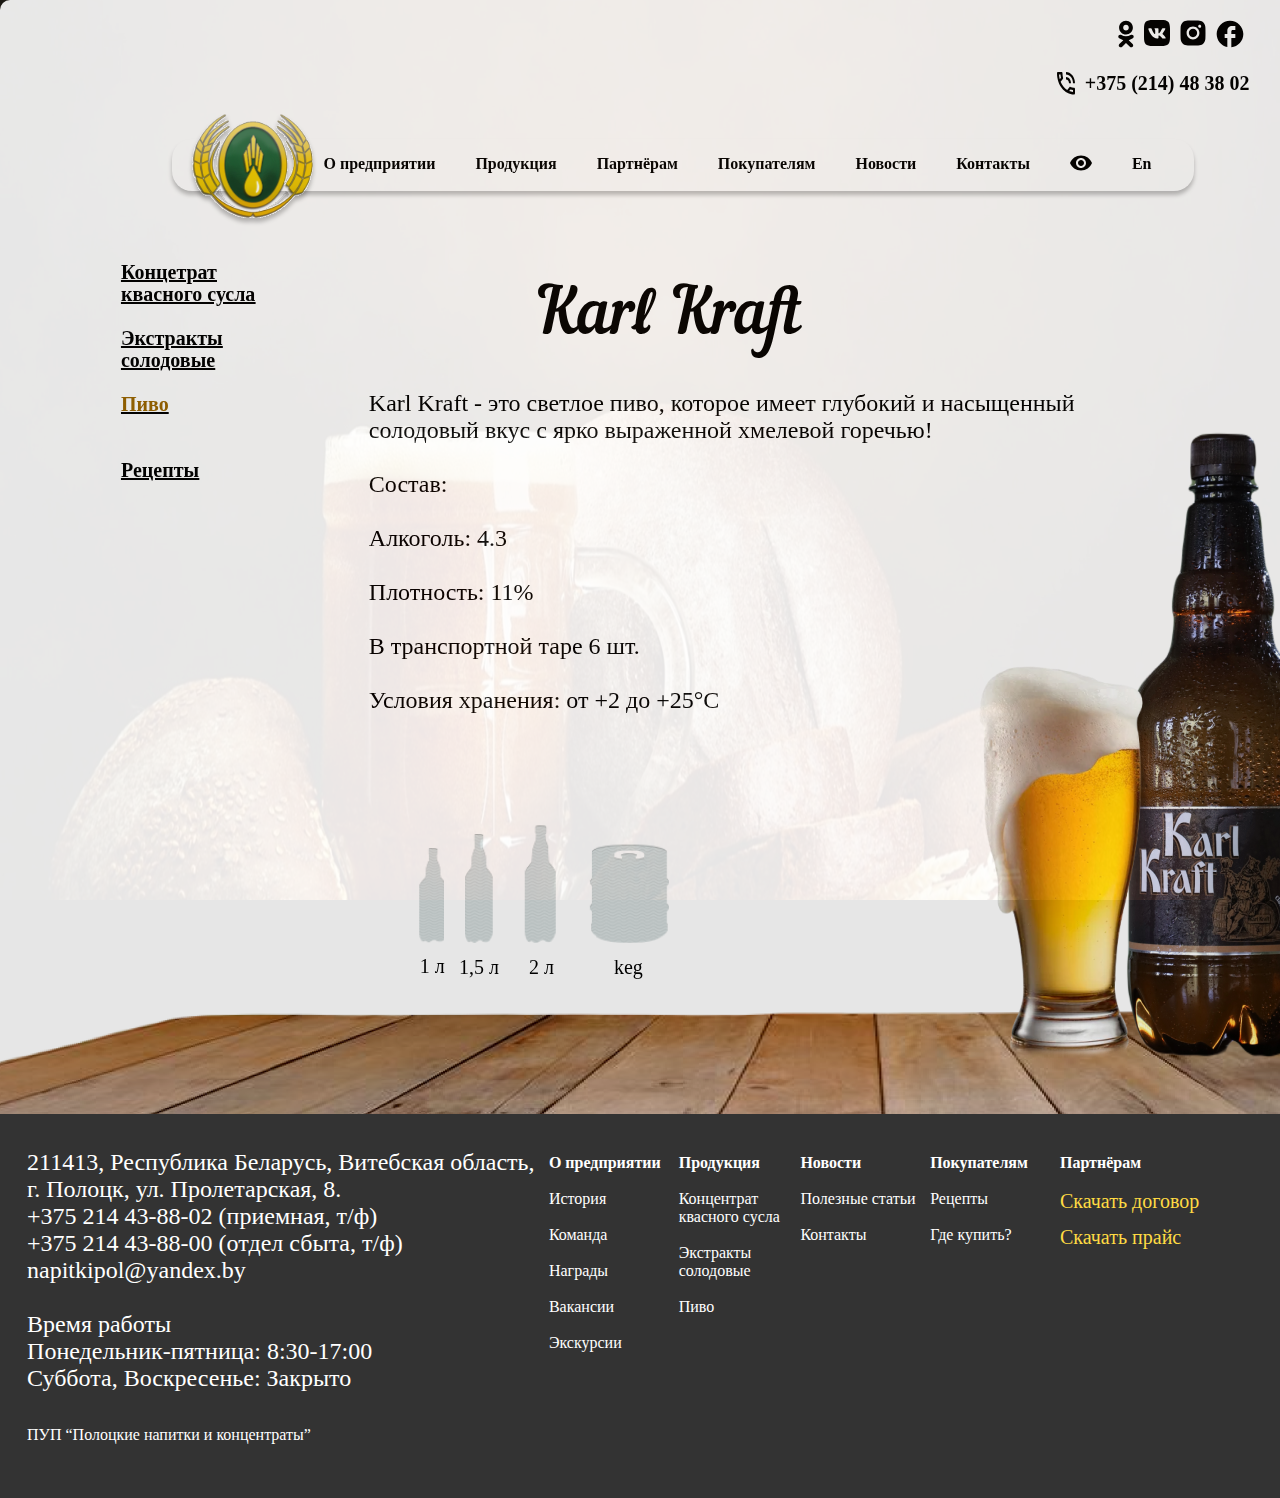
<file: beer.html>
<!DOCTYPE html>
<html lang="en">
<head>
    <meta charset="UTF-8">
    <meta http-equiv="X-UA-Compatible" content="IE=edge">
    <meta name="viewport" content="width=device-width, initial-scale=1.0">
    <link rel="stylesheet" type="text/css" href="style.css">
    <link rel="stylesheet"  href="display.css" >
    
    <title>Пиво</title>
</head>
<body>
    <div class="main">
        <div class="body_beer">
            <div class="content_beer">
                <div class="social_icon">
                    <p class="item_soc"><a href=""><img src="/img/icn/icn_odn.svg"></a></p>
                    <p class="item_soc"><a href=""><img src="/img/icn/inc_vk.svg"></a></p>
                    <p class="item_soc"><a href=""><img src="/img/icn/icn_ins.svg"></a></p>
                    <p class="item_soc"><a href=""><img src="/img/icn/icn_fb.svg"></a></p>
                </div> 
                <div class="tel_num">
                    <p class="item_tel"><a href=""><img src="/img/icn/icn_tel.svg"></a></p>
                    <a class="item_tel" href="tel:+375214483802">+375 (214) 48 38 02</a>
                </div>
                <div class="menu">
                    <p class="logo"><a href="index.html"><img src="/img/logo.svg"></a></p>
                    <ul class="items_menu">
                        <ol><a class="item_menu" href="">О предприятии</a></ol>
                        <ol><a class="item_menu" href="">Продукция</a></ol>
                        <ol><a class="item_menu" href="">Партнёрам</a></ol>
                        <ol><a class="item_menu" href="">Покупателям</a></ol>
                        <ol><a class="item_menu" href="">Новости</a></ol>
                        <ol><a class="item_menu" href="">Контакты</a></ol>
                        <ol><p class="item_menu" id="eye"><a href=""><img src="/img/icn/icn_eye.svg"></a></p></ol>
                        <ol><a class="item_menu" href="">En</a></ol>
                    </ul>
                </div>

                <div class="sidebar">
                    <ul class="items_sidebar">
                        <ol><a class="item_sidebar" href="concetrat.html">Концетрат<br> квасного сусла<br><br></a></ol>
                        <ol><a class="item_sidebar" href="ecstract.html">Экстракты <br>солодовые<br><br></a></ol>
                        <ol><a class="item_sidebar_choose" href="beer.html">Пиво<br><br><br></a></ol>
                        <ol><a class="item_sidebar" href="">Рецепты<br><br></a></ol>
                    </ul>
                </div>
                <div class="about_beer_up">
                    <p>Karl Kraft</p>
                </div>
                <div class="about_beer">
                    Karl Kraft - это светлое пиво, которое имеет глубокий и насыщенный солодовый вкус с ярко выраженной хмелевой горечью!<br><br>

                    Состав:<br><br>

                    Алкоголь: 4.3<br><br>

                    Плотность: 11%<br><br>

                    В транспортной таре 6 шт.<br><br>

                    Условия хранения: от +2 до +25°С
                    

                    </div>

                    <div class="table_beer">
                        <img src="/images/table.png">
                    </div>
                    <div id="big_bootle_beer">
                        <img src="images/beer_page/big_bootle.png">
                    </div>
                    <div id="cup_beer">
                        <img src="images/beer_page/glass_beer.png">
                    </div>
                    <div id="bottle_beer_beer">
                        <img src="images/beer_page/bottle_beer.png">
                        <p id="liter_beer">1 л</p>
                    </div>
                    <div id="bottles_beer_beer">
                        <img src="images/beer_page/bottles_beer.png">
                        <p id="liter_beer1">1,5 л</p>
                        <p id="liter_beer2">2 л</p>
                        <p id="liter_beer3">keg</p>
                    </div>

            
            </div>
            


       <!--Подвал сайта-->
       <footer >
        <div class="footer">
              <!--Блок левой части, информация-->
            <div id="footer_info">
                <p>
                    211413, Республика Беларусь, Витебская область,<br>
                    г. Полоцк, ул. Пролетарская, 8.<br>
                    +375 214 43-88-02 (приемная, т/ф)<br>
                    +375 214 43-88-00 (отдел сбыта, т/ф)<br>
                    napitkipol@yandex.by<br><br>
    
                    Время работы<br>
                    Понедельник-пятница: 8:30-17:00<br>
                    Суббота, Воскресенье: Закрыто<br>
                </p>
    
                <p id="PUP">ПУП “Полоцкие напитки и концентраты”</p>
                </div>
                <!--Конец левой части, ссылки правой части-->
    
            <div class="footer_left_block">
                <div id="footer_about_company">
                    <p>
                        <a href="enterprice.html"><b>O предприятии</b></a><br><br>
                        <a href="history.html">История</a><br><br>
                        <a href="">Команда</a><br><br>
                        <a href="rewards.html">Награды</a><br><br>
                        <a href="#">Вакансии</a><br><br>
                        <a href="excursions.html">Экскурсии</a>
                    </p>
                </div>
    
                <div id="footer_about_product">
                    <p>
                        <a href="concetrat.html" ><b>Продукция</b></a><br><br>
                        <a href="concetrat.html">Концентрат квасного сусла</a><br><br>
                        <a href="ecstract.html">Экстракты солодовые</a><br><br>
                        <a href="beer.html">Пиво</a>
                    </p>
                </div>
    
                <div id="footer_about_news">
                    <p>
                        <b>Новости</b><br><br>
                        <a href="#">Полезные статьи</a><br><br>
                        <a href="contacts.html">Контакты</a><br><br>
                    </p>
                </div>
    
                <div id="footer_about_buyers">
                    <p>
                        <a href="where_buy.html"><b>Покупателям</b></a><br><br>
                        <a href="#">Рецепты</a><br><br>
                        <a href="where_buy.html">Где купить?</a><br><br>
                    </p>
                </div>
    
                <div id="footer_about_partner">
                    <p>
                        <a href="partners.html"><b>Партнёрам</b></a><br><br>
                        <a href="test.txt" class="file_text1" download="" title="Скачать файл" id="a_yellow">Скачать договор</a><br><br>
                        <a href="test.txt" class="file_text1" download="" title="Скачать файл" id="a_yellow">Скачать прайс</a><br><br>
                    </p>
                </div>
            </div>
        </div>
    </footer>
    </div>
</div>
</body>
</html>
</file>
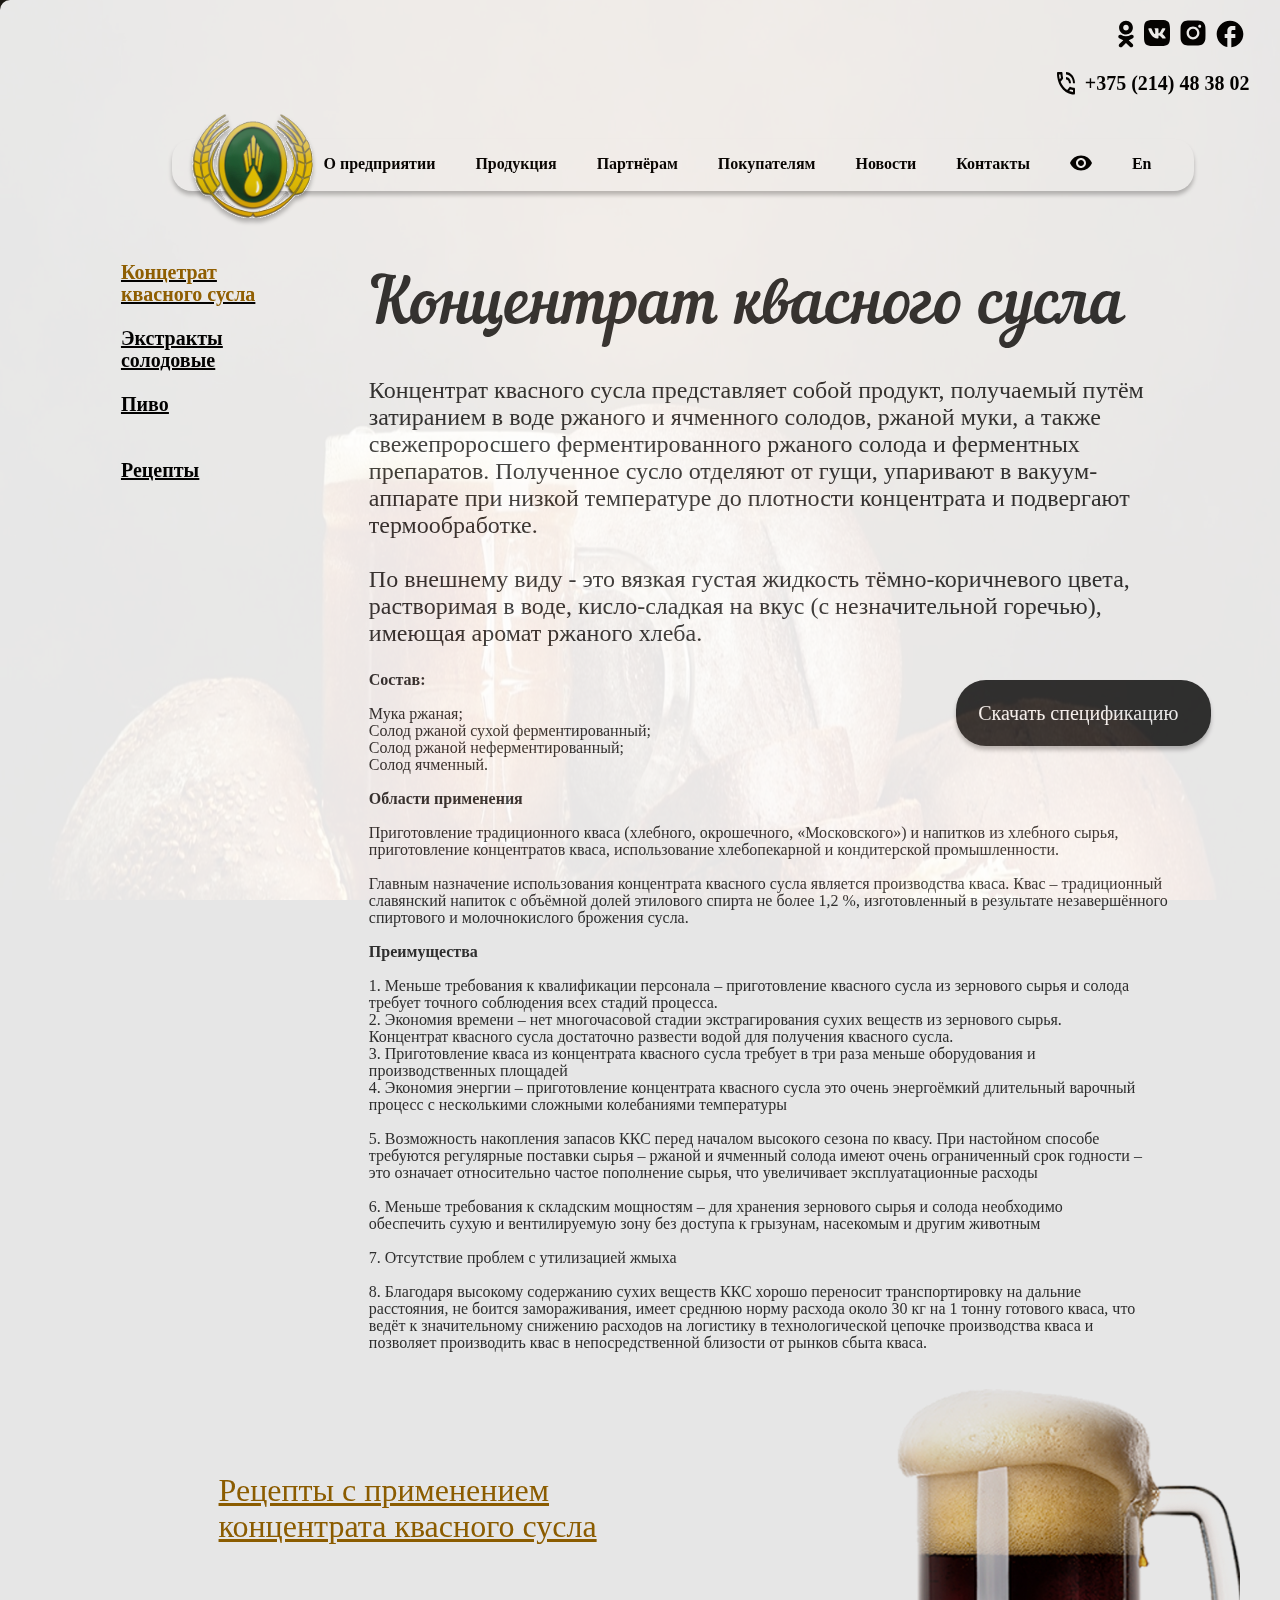
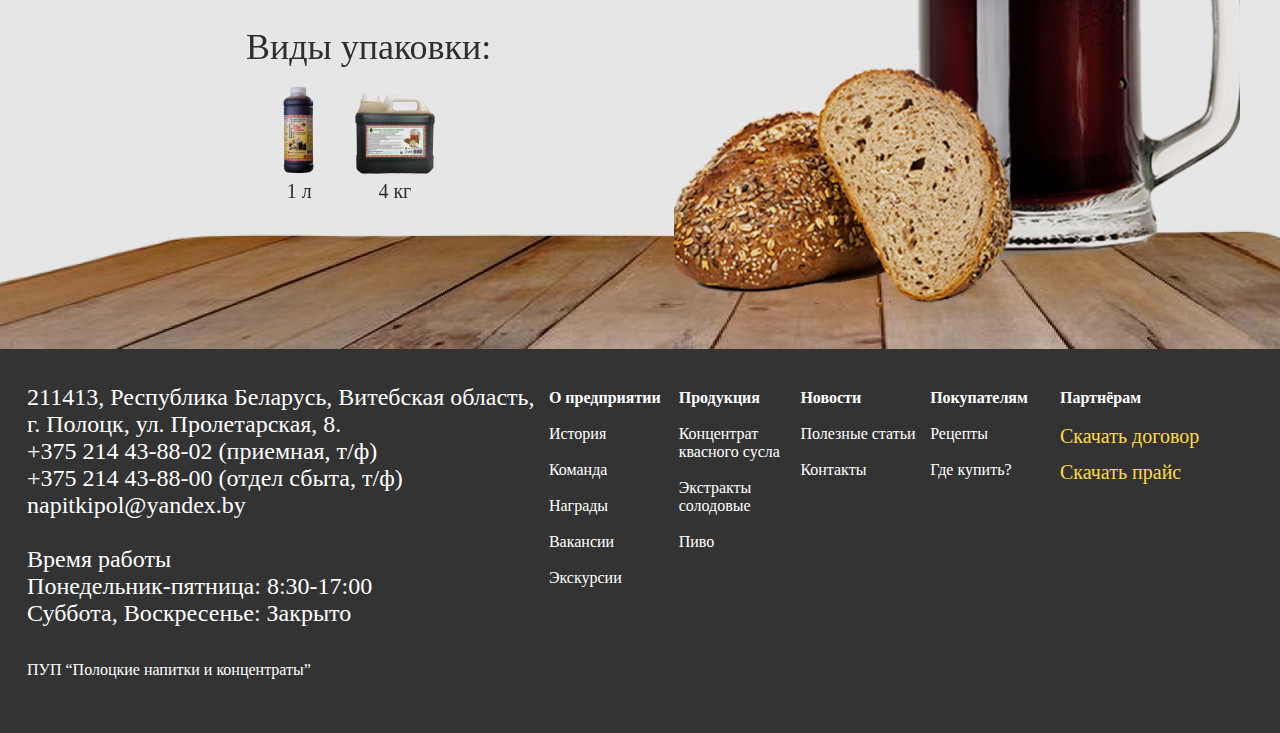
<file: concetrat.html>
<!DOCTYPE html>
<html lang="en">
<head>
    <meta charset="UTF-8">
    <meta http-equiv="X-UA-Compatible" content="IE=edge">
    <meta name="viewport" content="width=device-width, initial-scale=1.0">
    <link rel="stylesheet" type="text/css" href="style.css">
    <link rel="stylesheet"  href="display.css" >

    <title>Концетрат</title>
</head>
<body>
    <div class="main">
        <div class="body_product">
            <div class="content_product">
                <div class="social_icon">
                    <p class="item_soc"><a href=""><img src="/img/icn/icn_odn.svg"></a></p>
                    <p class="item_soc"><a href=""><img src="/img/icn/inc_vk.svg"></a></p>
                    <p class="item_soc"><a href=""><img src="/img/icn/icn_ins.svg"></a></p>
                    <p class="item_soc"><a href=""><img src="/img/icn/icn_fb.svg"></a></p>
                </div> 
                <div class="tel_num">
                    <p class="item_tel"><a href=""><img src="/img/icn/icn_tel.svg"></a></p>
                    <a class="item_tel" href="tel:+375214483802">+375 (214) 48 38 02</a>
                </div>
                <div class="menu">
                    <p class="logo"><a href="index.html"><img src="/img/logo.svg"></a></p>
                    <ul class="items_menu">
                        <ol><a class="item_menu" href="">О предприятии</a></ol>
                        <ol><a class="item_menu" href="">Продукция</a></ol>
                        <ol><a class="item_menu" href="">Партнёрам</a></ol>
                        <ol><a class="item_menu" href="">Покупателям</a></ol>
                        <ol><a class="item_menu" href="">Новости</a></ol>
                        <ol><a class="item_menu" href="">Контакты</a></ol>
                        <ol><p class="item_menu" id="eye"><a href=""><img src="/img/icn/icn_eye.svg"></a></p></ol>
                        <ol><a class="item_menu" href="">En</a></ol>
                    </ul>
                </div>

                <div class="sidebar">
                    <ul class="items_sidebar">
                        <ol><a class="item_sidebar_choose" href="concetrat.html">Концетрат<br> квасного сусла<br><br></a></ol>
                        <ol><a class="item_sidebar" href="ecstract.html">Экстракты <br>солодовые<br><br></a></ol>
                        <ol><a class="item_sidebar" href="beer.html">Пиво<br><br><br></a></ol>
                        <ol><a class="item_sidebar" href="">Рецепты<br><br></a></ol>
                    </ul>
                </div>


                <div class="about_concetrat_up">
                    <p>Концентрат квасного сусла</p>
                </div>
                <div class="concetrat_block">
                    <div class="about_concetrat">
                        <div class="about_concetrat1">
                            <p>Концентрат квасного сусла представляет собой продукт, получаемый путём затиранием в воде ржаного и ячменного солодов, ржаной муки, а также свежепроросшего ферментированного ржаного солода и ферментных препаратов. Полученное сусло отделяют от гущи, упаривают в вакуум-аппарате при низкой температуре до плотности концентрата и подвергают термообработке.<br><br>
                                По внешнему виду - это вязкая густая жидкость тёмно-коричневого цвета, растворимая в воде, кисло-сладкая на вкус    (с незначительной горечью), имеющая аромат ржаного хлеба.</p>
                        </div>
                        <div class="about_concetrat2">
                            <p><b>Состав:</b><br><br>Мука ржаная;<br>
                                Солод ржаной сухой ферментированный;<br>
                                Солод ржаной неферментированный;<br>
                                Солод ячменный.<br><br>
                            <b>Области применения</b><br><br>
                                Приготовление традиционного кваса (хлебного, окрошечного, «Московского») и напитков из хлебного сырья, приготовление концентратов кваса, использование хлебопекарной и кондитерской промышленности. <br><br>
                                
                                Главным назначение использования концентрата квасного сусла является производства кваса. Квас – традиционный славянский напиток с объёмной долей этилового спирта не более 1,2 %, изготовленный в результате незавершённого спиртового и молочнокислого брожения сусла. <br><br>
                                
                                <b>Преимущества</b><br><br>
                                
                                1. Меньше требования к квалификации персонала – приготовление квасного сусла из зернового сырья и солода<br> требует точного соблюдения всех стадий процесса.<br>
                                2. Экономия времени – нет многочасовой стадии экстрагирования сухих веществ из зернового сырья.<br> Концентрат квасного сусла достаточно развести водой для получения квасного сусла.<br>
                                
                                3. Приготовление кваса из концентрата квасного сусла требует в три раза меньше оборудования и<br> производственных площадей<br>
                                
                                4. Экономия энергии – приготовление концентрата квасного сусла это очень энергоёмкий длительный варочный<br> процесс с несколькими сложными колебаниями температуры<br><br>
                                
                                5. Возможность накопления запасов ККС перед началом высокого сезона по квасу. При настойном способе<br> требуются регулярные поставки сырья – ржаной и ячменный солода имеют очень ограниченный срок годности –<br> это означает относительно частое пополнение сырья, что увеличивает эксплуатационные расходы<br><br>
                                
                                6. Меньше требования к складским мощностям – для хранения зернового сырья и солода необходимо<br> обеспечить сухую и вентилируемую зону без доступа к грызунам, насекомым и другим животным<br><br>
                                7. Отсутствие проблем с утилизацией жмыха<br><br>
                                
                                8. Благодаря высокому содержанию сухих веществ ККС хорошо переносит транспортировку на дальние<br> расстояния, не боится замораживания, имеет среднюю норму расхода около 30 кг на 1 тонну готового кваса, что<br> ведёт к значительному снижению расходов на логистику в технологической цепочке производства кваса и<br> позволяет производить квас в непосредственной близости от рынков сбыта кваса.</p>
                        </div>
                    </div>
                </div>

                <div class="recepti">
                    <p>Рецепты с применением концентрата квасного сусла</p>
                </div>
                <p id="choose_ypakovki">Виды упаковки:</p>
                <div id="bootle1">
                    <img src="/images/bootle1.png">
                </div>
                <p id="liter1">1 л</p>
                <p id="kg1">4 кг</p>
                <div id="bootle2">
                    <img src="/images/big_bottle.png">
                </div>
                

                <div id="cup_of_beer">
                    <img src="/images/cup_of_beer.png">
                </div>
                <div class="table">
                    <img src="/images/table.png">
                </div>

                <div class="button_download">
                    <div class="button_download_text">
                        <a href="test.txt" download="" title="Скачать файл">Скачать спецификацию</a>
                    </div>
                </div>
                
        </div>
        
        

        
       <!--Подвал сайта-->
       <footer >
            <div class="footer">
                  <!--Блок левой части, информация-->
                <div id="footer_info">
                    <p>
                        211413, Республика Беларусь, Витебская область,<br>
                        г. Полоцк, ул. Пролетарская, 8.<br>
                        +375 214 43-88-02 (приемная, т/ф)<br>
                        +375 214 43-88-00 (отдел сбыта, т/ф)<br>
                        napitkipol@yandex.by<br><br>
        
                        Время работы<br>
                        Понедельник-пятница: 8:30-17:00<br>
                        Суббота, Воскресенье: Закрыто<br>
                    </p>
        
                    <p id="PUP">ПУП “Полоцкие напитки и концентраты”</p>
                    </div>
                    <!--Конец левой части, ссылки правой части-->
        
                <div class="footer_left_block">
                    <div id="footer_about_company">
                        <p>
                            <a href="enterprice.html"><b>O предприятии</b></a><br><br>
                            <a href="history.html">История</a><br><br>
                            <a href="team.html">Команда</a><br><br>
                            <a href="rewards.html">Награды</a><br><br>
                            <a href="#">Вакансии</a><br><br>
                            <a href="excursions.html">Экскурсии</a>
                        </p>
                    </div>
        
                    <div id="footer_about_product">
                        <p>
                            <a href="concetrat.html" ><b>Продукция</b></a><br><br>
                            <a href="concetrat.html">Концентрат квасного сусла</a><br><br>
                            <a href="ecstract.html">Экстракты солодовые</a><br><br>
                            <a href="beer.html">Пиво</a>
                        </p>
                    </div>
        
                    <div id="footer_about_news">
                        <p>
                            <b>Новости</b><br><br>
                            <a href="#">Полезные статьи</a><br><br>
                            <a href="contacts.html">Контакты</a><br><br>
                        </p>
                    </div>
        
                    <div id="footer_about_buyers">
                        <p>
                            <a href="where_buy.html"><b>Покупателям</b></a><br><br>
                            <a href="#">Рецепты</a><br><br>
                            <a href="where_buy.html">Где купить?</a><br><br>
                        </p>
                    </div>
        
                    <div id="footer_about_partner">
                        <p>
                            <a href="partners.html"><b>Партнёрам</b></a><br><br>
                            <a href="test.txt" class="file_text1" download="" title="Скачать файл" id="a_yellow">Скачать договор</a><br><br>
                            <a href="test.txt" class="file_text1" download="" title="Скачать файл" id="a_yellow">Скачать прайс</a><br><br>
                        </p>
                    </div>
                </div>
            </div>
        </footer>
        </div>
    </div>
</body>
</html>
</file>
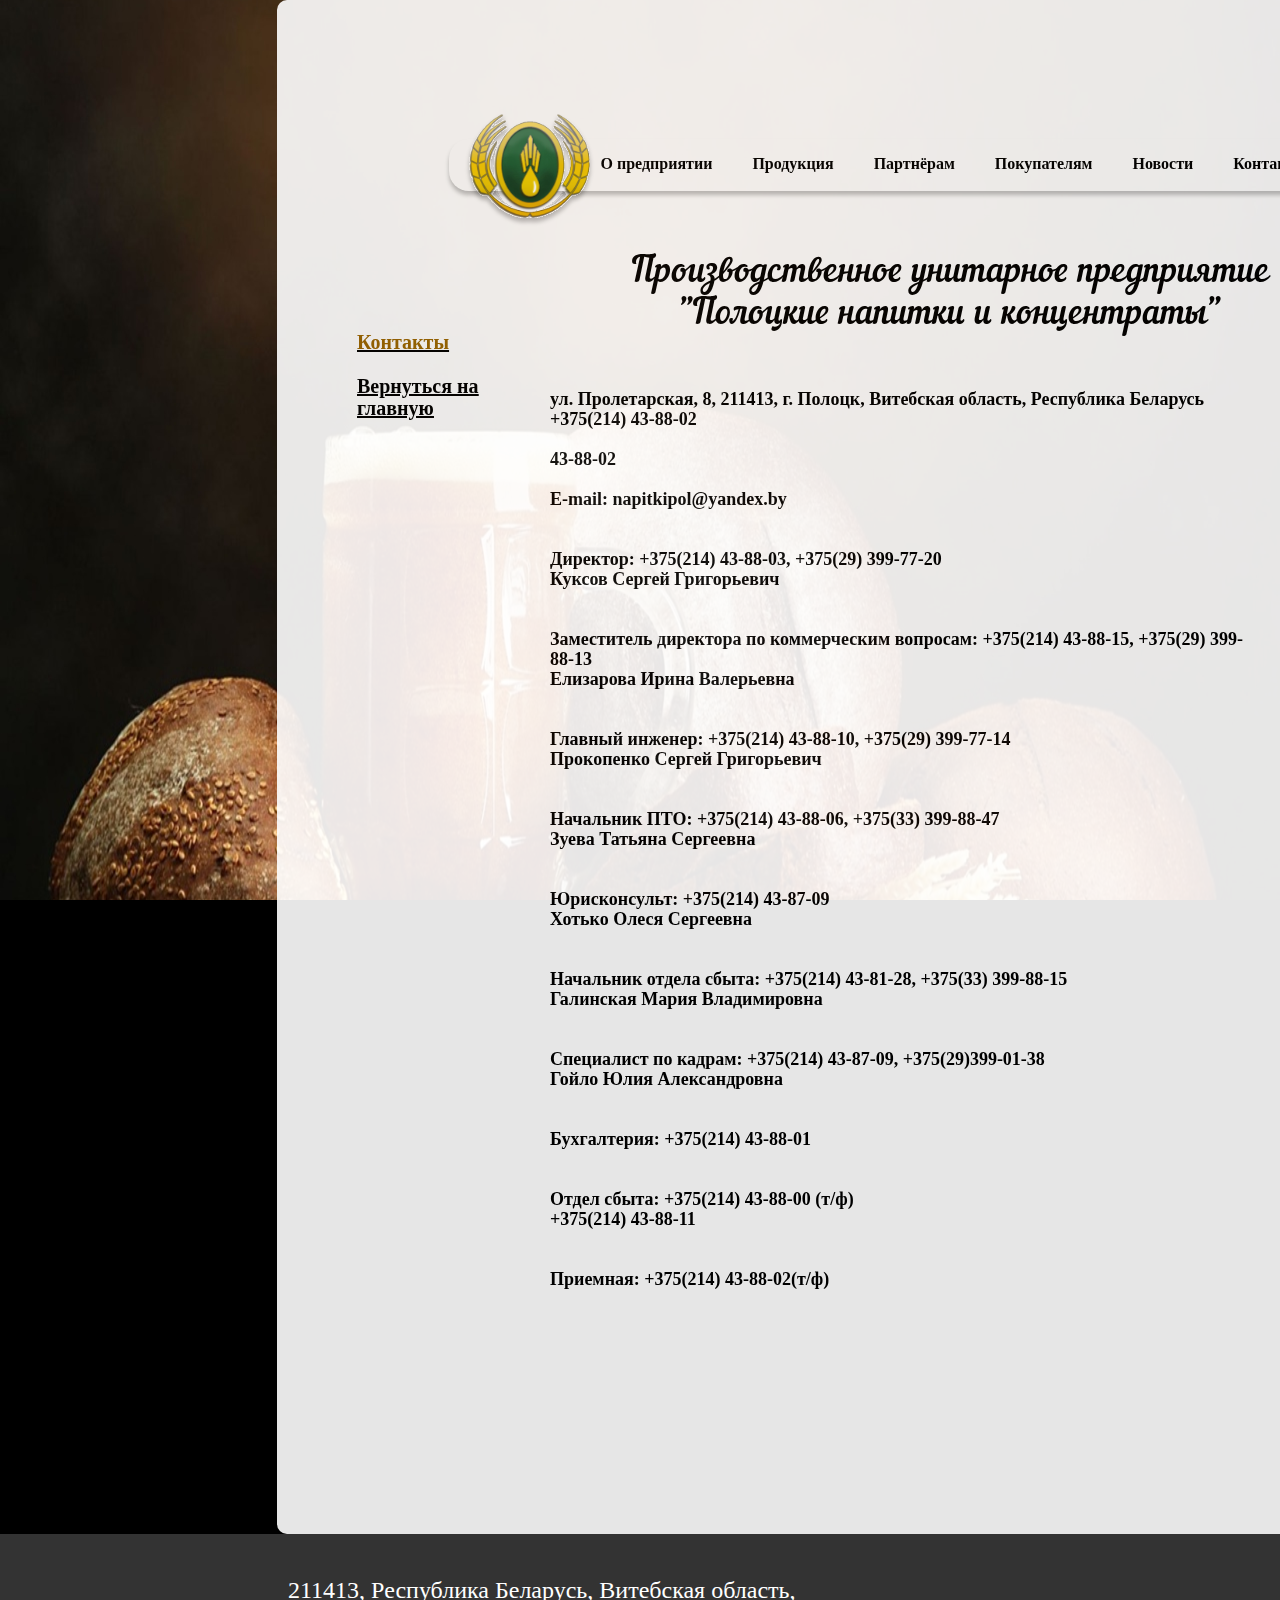
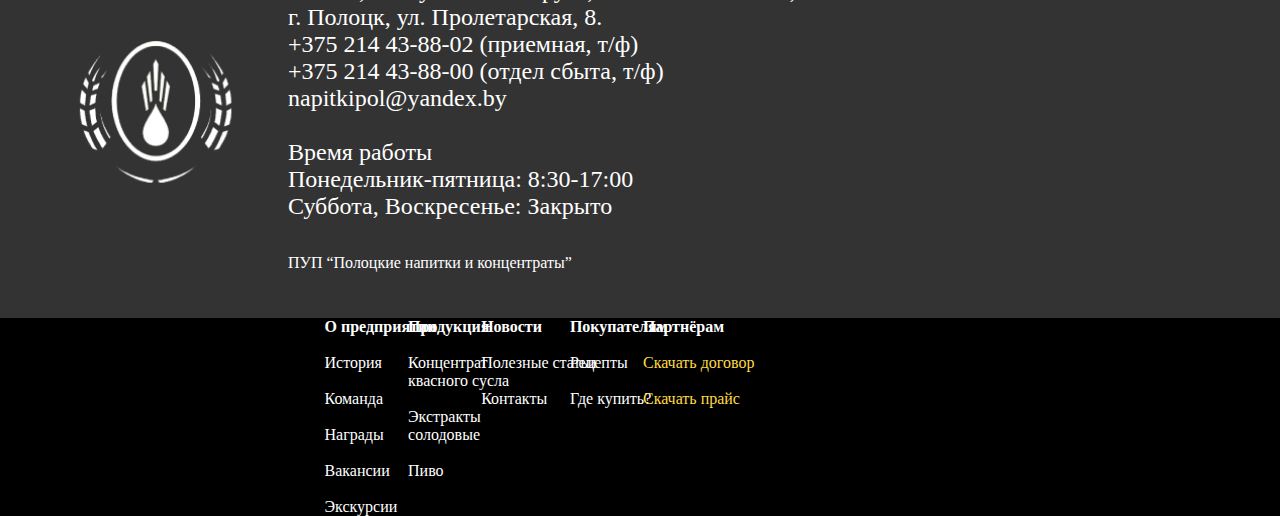
<file: contacts.html>
<!DOCTYPE html>
<html lang="en">
<head>
    <meta charset="UTF-8">
    <meta http-equiv="X-UA-Compatible" content="IE=edge">
    <meta name="viewport" content="width=device-width, initial-scale=1.0">
    <link rel="stylesheet" type="text/css" href="style.css">

    <title>Где купить?</title>
</head>
<body>
    <div class="main">
        <div class="body_partner">
            <div class="content_buy">
                <div class="social_icon">
                    <p class="item_soc"><a href=""><img src="/img/icn/icn_odn.svg"></a></p>
                    <p class="item_soc"><a href=""><img src="/img/icn/inc_vk.svg"></a></p>
                    <p class="item_soc"><a href=""><img src="/img/icn/icn_ins.svg"></a></p>
                    <p class="item_soc"><a href=""><img src="/img/icn/icn_fb.svg"></a></p>
                </div> 
                <div class="tel_num">
                    <p class="item_tel"><a href=""><img src="/img/icn/icn_tel.svg"></a></p>
                    <a class="item_tel" href="tel:+375214483802">+375 (214) 48 38 02</a>
                </div>
                <div class="menu">
                    <p class="logo"><a href="index.html"><img src="/img/logo.svg"></a></p>
                    <ul class="items_menu">
                        <ol><a class="item_menu" href="">О предприятии</a></ol>
                        <ol><a class="item_menu" href="">Продукция</a></ol>
                        <ol><a class="item_menu" href="">Партнёрам</a></ol>
                        <ol><a class="item_menu" href="">Покупателям</a></ol>
                        <ol><a class="item_menu" href="">Новости</a></ol>
                        <ol><a class="item_menu" href="">Контакты</a></ol>
                        <ol><p class="item_menu" id="eye"><a href=""><img src="/img/icn/icn_eye.svg"></a></p></ol>
                        <ol><a class="item_menu" href="">En</a></ol>
                    </ul>
                </div>

                <div class="sidebar_partner">
                    <ul class="items_sidebar">
                        <ol><a class="item_sidebar_choose" href="contacts.html">Контакты<br><br></a></ol>
                        <ol><a class="item_sidebar" href="index.html">Вернуться на<br> главную<br><br></a></ol>
                    </ul>
                </div>

                <div class="about_contacts_up">
                    <p>              Производственное унитарное предприятие<br>
                        "Полоцкие напитки и концентраты"</p>
                </div>

                <div class="contacts">
                    <p id="contacts">
                                
                        ул. Пролетарская, 8, 211413, г. Полоцк, Витебская область,  Республика Беларусь<br>
                        +375(214) 43-88-02<br><br>

                        43-88-02<br><br>

                        E-mail: napitkipol@yandex.by<br><br><br>

                        Директор: +375(214) 43-88-03, +375(29) 399-77-20<br>
                        Куксов Сергей Григорьевич<br><br><br>

                        Заместитель директора по коммерческим вопросам: +375(214) 43-88-15, +375(29) 399-88-13<br>
                        Елизарова Ирина Валерьевна<br><br><br>

                        Главный инженер: +375(214) 43-88-10, +375(29) 399-77-14<br>
                        Прокопенко Сергей Григорьевич<br><br><br>

                        Начальник ПТО: +375(214) 43-88-06, +375(33) 399-88-47<br>
                        Зуева Татьяна Сергеевна<br><br><br>

                        Юрисконсульт: +375(214) 43-87-09<br>
                        Хотько Олеся Сергеевна<br><br><br>

                        Начальник отдела сбыта: +375(214) 43-81-28, +375(33) 399-88-15<br>
                        Галинская Мария Владимировна<br><br><br>

                        Специалист по кадрам: +375(214) 43-87-09, +375(29)399-01-38<br>
                        Гойло Юлия Александровна<br><br><br>

                        Бухгалтерия: +375(214) 43-88-01<br><br><br>

                        Отдел сбыта: +375(214) 43-88-00 (т/ф)<br>
                        +375(214) 43-88-11<br><br><br>

                        Приемная: +375(214) 43-88-02(т/ф)<br><br><br>
                    </p>
                </div>

              </div>  

              
              
            



  
       <!--Подвал сайта-->
        <div class="footer">
            <div class="element">
                <footer >
                    <div class="footer">
                        <div id="footer_background">
                            <img src="/images/footer_background.png" alt="">
                        </div>    
                        <!--Блок левой части, информация-->
                        <div id="footer_info">
                            <p>
                                211413, Республика Беларусь, Витебская область,<br>
                                г. Полоцк, ул. Пролетарская, 8.<br>
                                +375 214 43-88-02 (приемная, т/ф)<br>
                                +375 214 43-88-00 (отдел сбыта, т/ф)<br>
                                napitkipol@yandex.by<br><br>
        
                                Время работы<br>
                                Понедельник-пятница: 8:30-17:00<br>
                                Суббота, Воскресенье: Закрыто<br>
                            </p>
        
                            <p id="PUP">ПУП “Полоцкие напитки и концентраты”</p>
                            <!--Конец левой части, ссылки правой части-->
                            <div id="footer_about_company">
                                
                                <p>
                                    <a href="enterprice.html"><b>O предприятии</b></a><br><br>
                                    <a href="history.html">История</a><br><br>
                                    <a href="">Команда</a><br><br>
                                    <a href="rewards.html">Награды</a><br><br>
                                    <a href="#">Вакансии</a><br><br>
                                    <a href="excursions.html">Экскурсии</a>
                                </p>
                            </div>
        
                            <div id="footer_about_product">
                                <p>
                                    <a href="concetrat.html"><b>Продукция</b></a><br><br>
                                    <a href="concetrat.html">Концентрат квасного сусла</a><br><br>
                                    <a href="ecstract.html">Экстракты солодовые</a><br><br>
                                    <a href="beer.html">Пиво</a>
                                </p>
                            </div>
        
                            <div id="footer_about_news">
                                <p>
                                    <b>Новости</b><br><br>
                                    <a href="#">Полезные статьи</a><br><br>
                                    <a href="contacts.html">Контакты</a><br><br>
                                </p>
                            </div>
        
                            <div id="footer_about_buyers">
                                <p>
                                    <a href="where_buy.html"><b>Покупателям</b></a><br><br>
                                    <a href="#">Рецепты</a><br><br>
                                    <a href="where_buy.html">Где купить?</a><br><br>
                                </p>
                            </div>
        
                            <div id="footer_about_partner">
                                <p>
                                    <a href="partners.html"><b>Партнёрам</b></a><br><br>
                                    <a href="test.txt" download="" title="Скачать файл" id="a_yellow">Скачать договор</a><br><br>
                                    <a href="test.txt" download="" title="Скачать файл" id="a_yellow">Скачать прайс</a><br><br>
                                </p>
                            </div>
                        </div>
                    </div>
                </footer>
            </div>

        </div>
    </div>
</body>
</html>
</file>
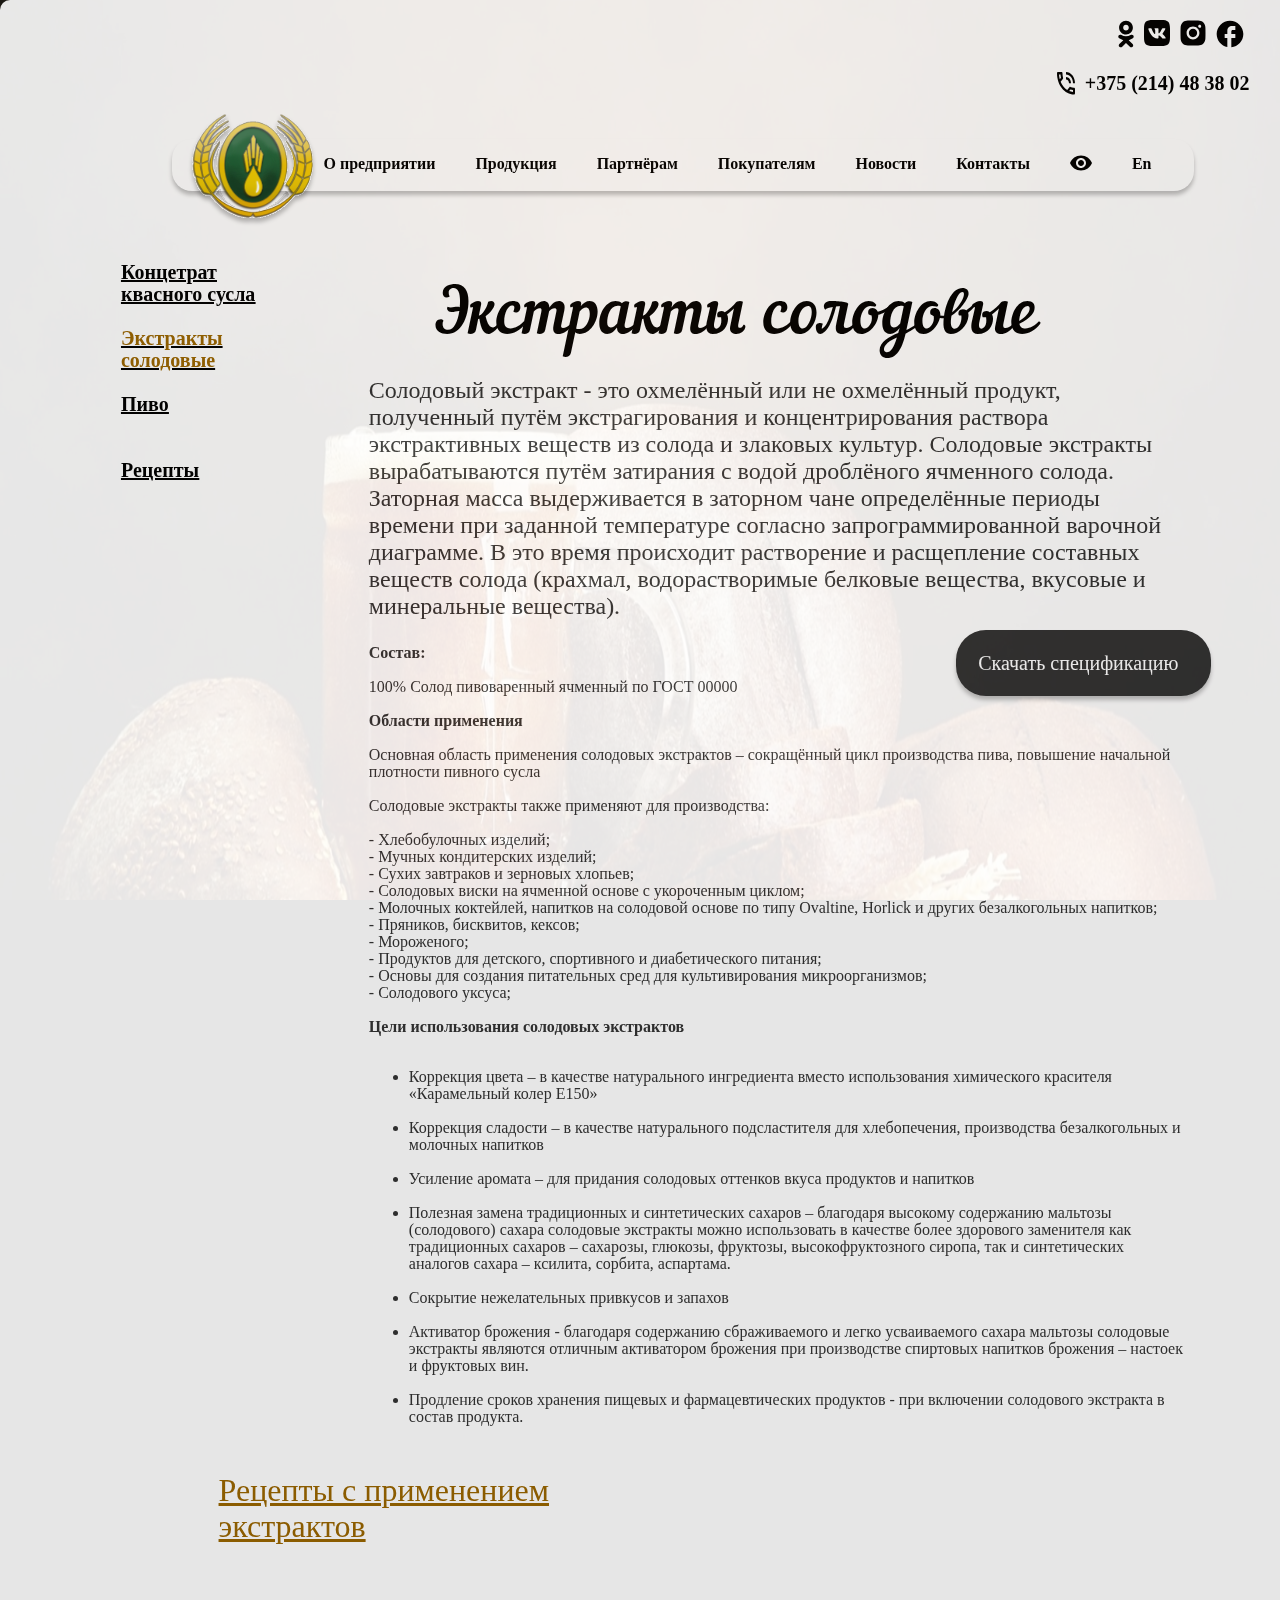
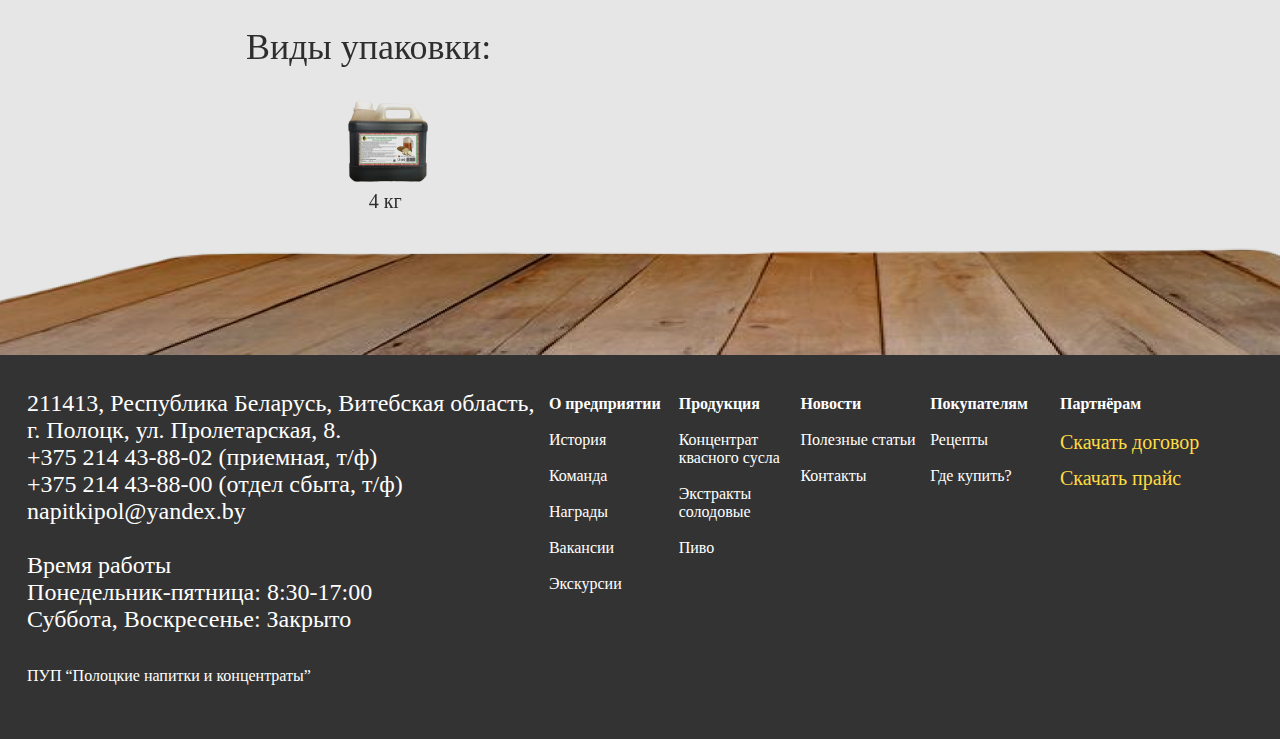
<file: ecstract.html>
<!DOCTYPE html>
<html lang="en">
<head>
    <meta charset="UTF-8">
    <meta http-equiv="X-UA-Compatible" content="IE=edge">
    <meta name="viewport" content="width=device-width, initial-scale=1.0">
    <link rel="stylesheet" type="text/css" href="style.css">
    <link rel="stylesheet"  href="display.css" >

    <title>Концетрат</title>
</head>
<body>
    <div class="main">
        <div class="body_product">
            <div class="content_product">
                <div class="social_icon">
                    <p class="item_soc"><a href=""><img src="/img/icn/icn_odn.svg"></a></p>
                    <p class="item_soc"><a href=""><img src="/img/icn/inc_vk.svg"></a></p>
                    <p class="item_soc"><a href=""><img src="/img/icn/icn_ins.svg"></a></p>
                    <p class="item_soc"><a href=""><img src="/img/icn/icn_fb.svg"></a></p>
                </div> 
                <div class="tel_num">
                    <p class="item_tel"><a href=""><img src="/img/icn/icn_tel.svg"></a></p>
                    <a class="item_tel" href="tel:+375214483802">+375 (214) 48 38 02</a>
                </div>
                <div class="menu">
                    <p class="logo"><a href="index.html"><img src="/img/logo.svg"></a></p>
                    <ul class="items_menu">
                        <ol><a class="item_menu" href="">О предприятии</a></ol>
                        <ol><a class="item_menu" href="">Продукция</a></ol>
                        <ol><a class="item_menu" href="">Партнёрам</a></ol>
                        <ol><a class="item_menu" href="">Покупателям</a></ol>
                        <ol><a class="item_menu" href="">Новости</a></ol>
                        <ol><a class="item_menu" href="">Контакты</a></ol>
                        <ol><p class="item_menu" id="eye"><a href=""><img src="/img/icn/icn_eye.svg"></a></p></ol>
                        <ol><a class="item_menu" href="">En</a></ol>
                    </ul>
                </div>

                <div class="sidebar">
                    <ul class="items_sidebar">
                        <ol><a class="item_sidebar" href="concetrat.html">Концетрат<br> квасного сусла<br><br></a></ol>
                        <ol><a class="item_sidebar_choose" href="ecstract.html">Экстракты <br>солодовые<br><br></a></ol>
                        <ol><a class="item_sidebar" href="beer.html">Пиво<br><br><br></a></ol>
                        <ol><a class="item_sidebar" href="">Рецепты<br><br></a></ol>
                    </ul>
                </div>


                <div class="about_ecstract_up">
                    <p>Экстракты солодовые</p>
                </div>
                <div class="about_concetrat">
                    <div class="about_concetrat1">
                        <p>Солодовый экстракт - это охмелённый или не охмелённый продукт, полученный путём экстрагирования и концентрирования раствора экстрактивных веществ из солода и злаковых культур. Солодовые экстракты вырабатываются путём затирания с водой дроблёного ячменного солода. Заторная масса выдерживается в заторном чане определённые периоды времени при заданной температуре согласно запрограммированной варочной диаграмме. В это время происходит растворение и расщепление составных веществ солода (крахмал, водорастворимые белковые вещества, вкусовые и минеральные вещества). </p>
                    </div>
                    <div class="about_concetrat2">
                        <p><b>Состав:</b><br><br>
                            100% Солод пивоваренный ячменный по ГОСТ 00000<br><br>
                            <b>Области применения</b><br><br>

                            Основная область применения солодовых экстрактов – сокращённый цикл производства пива, повышение начальной плотности пивного сусла<br><br>
                            Солодовые экстракты также применяют для производства:<br><br>

                            - Хлебобулочных изделий;<br>
                            - Мучных кондитерских изделий;<br>
                            - Сухих завтраков и зерновых хлопьев;<br>
                            - Солодовых виски на ячменной основе с укороченным циклом;<br>
                            - Молочных коктейлей, напитков на солодовой основе по типу Ovaltine, Horlick и других безалкогольных напитков;<br>
                            - Пряников, бисквитов, кексов;<br>
                            - Мороженого;<br>
                            - Продуктов для детского, спортивного и диабетического питания;<br>
                            - Основы для создания питательных сред для культивирования микроорганизмов;<br>
                            - Солодового уксуса;<br><br>
                            <b>Цели использования солодовых экстрактов</b><br><br>
                            <ul>
                                <li>Коррекция цвета – в качестве натурального ингредиента вместо использования химического красителя «Карамельный колер E150»<br><br></li>
                                <li>Коррекция сладости – в качестве натурального подсластителя для хлебопечения, производства безалкогольных и молочных напитков<br><br></li>
                                <li>Усиление аромата – для придания солодовых оттенков вкуса продуктов и напитков<br><br></li>
                                <li>Полезная замена традиционных и синтетических сахаров – благодаря высокому содержанию мальтозы (солодового) сахара солодовые экстракты можно использовать в качестве более здорового заменителя как традиционных сахаров – сахарозы, глюкозы, фруктозы, высокофруктозного сиропа, так и синтетических аналогов сахара – ксилита, сорбита, аспартама.<br><br></li>
                                <li>Сокрытие нежелательных привкусов и запахов<br><br></li>
                                <li>Активатор брожения - благодаря содержанию сбраживаемого и легко усваиваемого сахара мальтозы солодовые экстракты являются отличным активатором брожения при производстве спиртовых напитков брожения – настоек и фруктовых вин.<br><br></li>
                                <li>Продление сроков хранения пищевых и фармацевтических продуктов - при включении солодового экстракта в состав продукта.<br><br></li>
                            </ul>
                        </p>
                    </div>
                    
                    
                </div>

                <div class="recepti">
                    <p>Рецепты с применением экстрактов</p>
                </div>
                <p id="choose_ypakovki">Виды упаковки:</p>

                <div id="bootle2_exstract">
                    <img src="/images/big_bottle.png">
                </div>
                <p id="kg1_e">4 кг</p>

                <div class="button_download_ecstract">
                    <div class="button_download_text">
                        <a href="test.txt" download="" title="Скачать файл">Скачать спецификацию</a>
                    </div>
                </div>

                <div class="table_ecstract">
                    <img src="/images/table.png">
                </div>
                
        </div>

        
       <!--Подвал сайта-->
       <footer >
        <div class="footer">
              <!--Блок левой части, информация-->
            <div id="footer_info">
                <p>
                    211413, Республика Беларусь, Витебская область,<br>
                    г. Полоцк, ул. Пролетарская, 8.<br>
                    +375 214 43-88-02 (приемная, т/ф)<br>
                    +375 214 43-88-00 (отдел сбыта, т/ф)<br>
                    napitkipol@yandex.by<br><br>
    
                    Время работы<br>
                    Понедельник-пятница: 8:30-17:00<br>
                    Суббота, Воскресенье: Закрыто<br>
                </p>
    
                <p id="PUP">ПУП “Полоцкие напитки и концентраты”</p>
                </div>
                <!--Конец левой части, ссылки правой части-->
    
            <div class="footer_left_block">
                <div id="footer_about_company">
                    <p>
                        <a href="enterprice.html"><b>O предприятии</b></a><br><br>
                        <a href="history.html">История</a><br><br>
                        <a href="">Команда</a><br><br>
                        <a href="rewards.html">Награды</a><br><br>
                        <a href="#">Вакансии</a><br><br>
                        <a href="excursions.html">Экскурсии</a>
                    </p>
                </div>
    
                <div id="footer_about_product">
                    <p>
                        <a href="concetrat.html" ><b>Продукция</b></a><br><br>
                        <a href="concetrat.html">Концентрат квасного сусла</a><br><br>
                        <a href="ecstract.html">Экстракты солодовые</a><br><br>
                        <a href="beer.html">Пиво</a>
                    </p>
                </div>
    
                <div id="footer_about_news">
                    <p>
                        <b>Новости</b><br><br>
                        <a href="#">Полезные статьи</a><br><br>
                        <a href="contacts.html">Контакты</a><br><br>
                    </p>
                </div>
    
                <div id="footer_about_buyers">
                    <p>
                        <a href="where_buy.html"><b>Покупателям</b></a><br><br>
                        <a href="#">Рецепты</a><br><br>
                        <a href="where_buy.html">Где купить?</a><br><br>
                    </p>
                </div>
    
                <div id="footer_about_partner">
                    <p>
                        <a href="partners.html"><b>Партнёрам</b></a><br><br>
                        <a href="test.txt" class="file_text1" download="" title="Скачать файл" id="a_yellow">Скачать договор</a><br><br>
                        <a href="test.txt" class="file_text1" download="" title="Скачать файл" id="a_yellow">Скачать прайс</a><br><br>
                    </p>
                </div>
            </div>
        </div>
    </footer>
    </div>
</div>
</body>
</html>
</file>
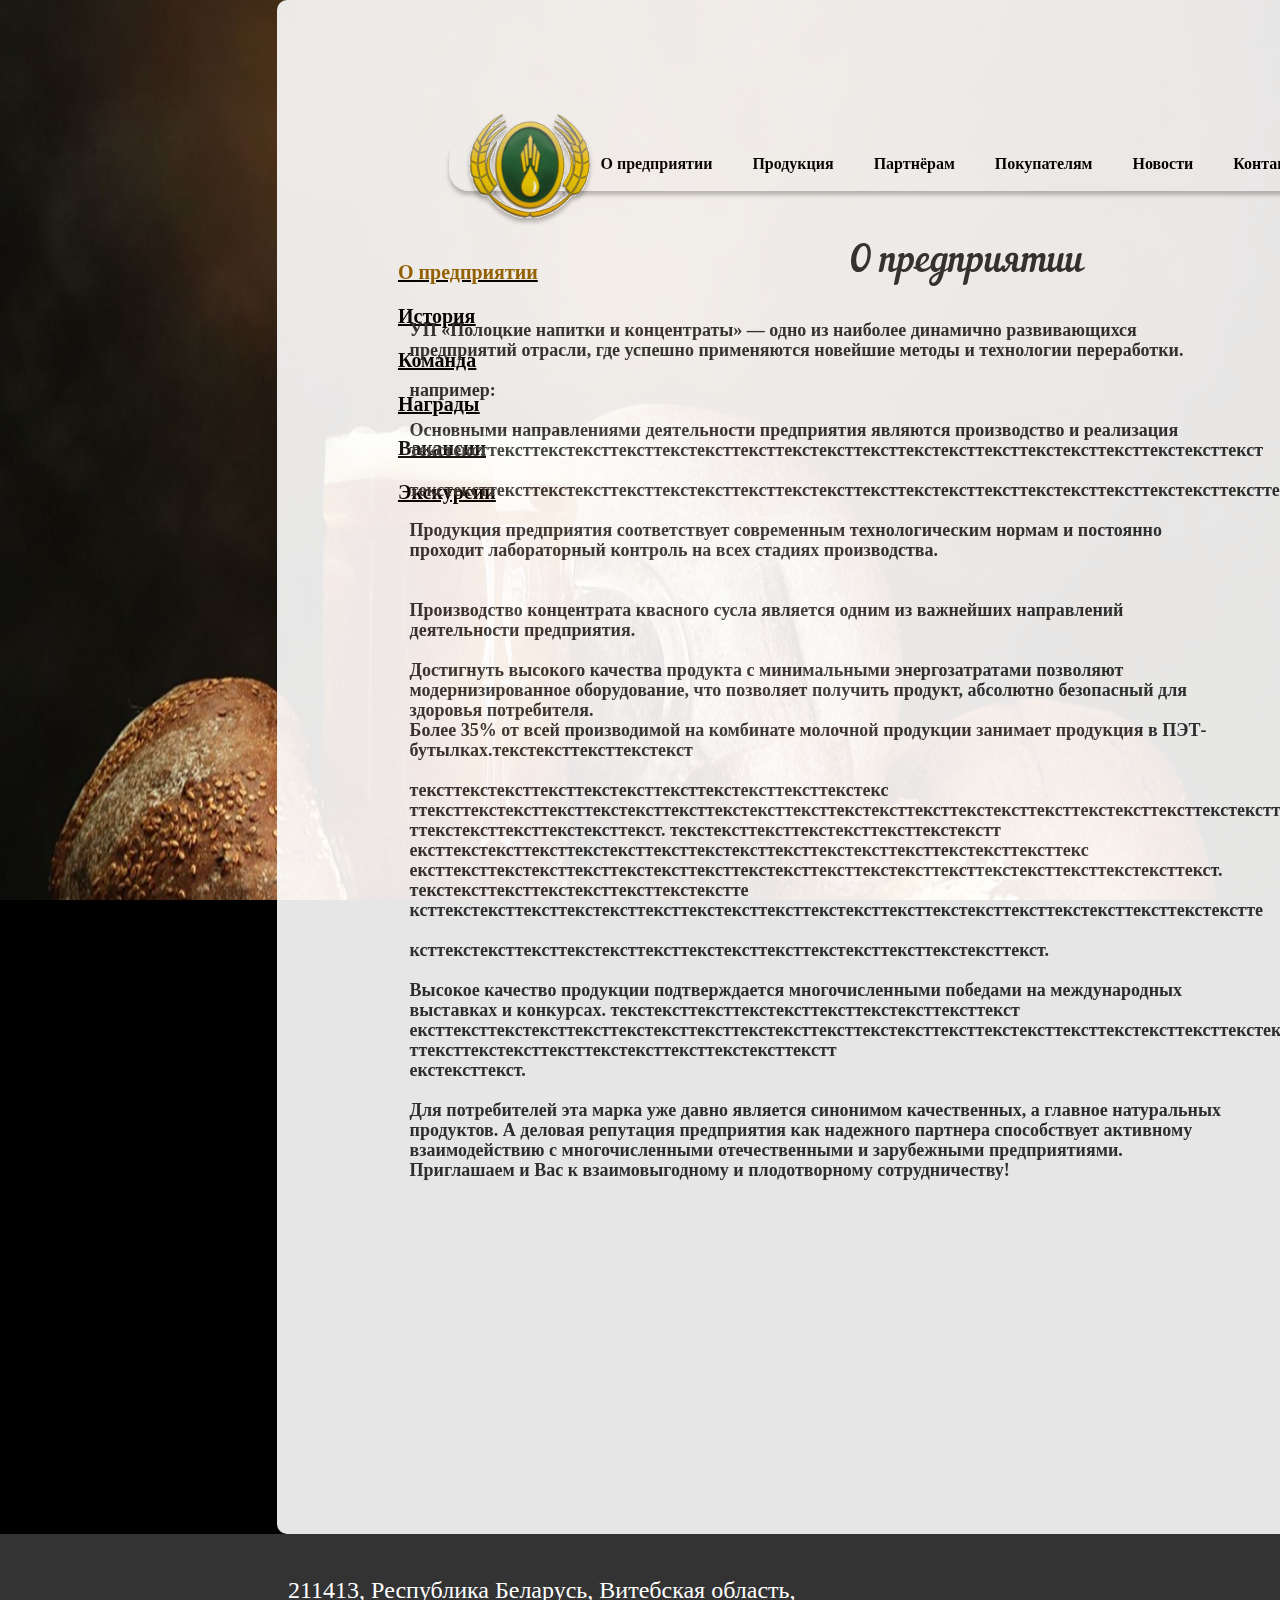
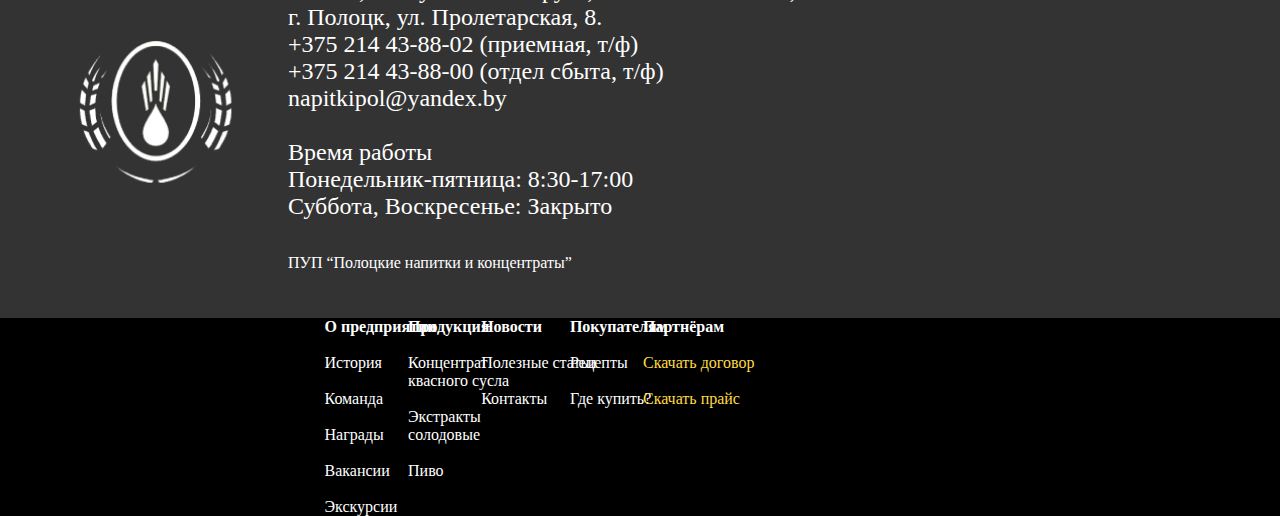
<file: enterprice.html>
<!DOCTYPE html>
<html lang="en">
<head>
    <meta charset="UTF-8">
    <meta http-equiv="X-UA-Compatible" content="IE=edge">
    <meta name="viewport" content="width=device-width, initial-scale=1.0">
    <link rel="stylesheet" type="text/css" href="style.css">

    <title>О предприятии</title>
</head>
<body>
    <div class="main">
        <div class="body">
            <div class="content">
                <div class="social_icon">
                    <p class="item_soc"><a href=""><img src="/img/icn/icn_odn.svg"></a></p>
                    <p class="item_soc"><a href=""><img src="/img/icn/inc_vk.svg"></a></p>
                    <p class="item_soc"><a href=""><img src="/img/icn/icn_ins.svg"></a></p>
                    <p class="item_soc"><a href=""><img src="/img/icn/icn_fb.svg"></a></p>
                </div> 
                <div class="tel_num">
                    <p class="item_tel"><a href=""><img src="/img/icn/icn_tel.svg"></a></p>
                    <a class="item_tel" href="tel:+375214483802">+375 (214) 48 38 02</a>
                </div>
                <div class="menu">
                    <p class="logo"><a href="index.html"><img src="/img/logo.svg"></a></p>
                    <ul class="items_menu">
                        <ol><a class="item_menu" href="">О предприятии</a></ol>
                        <ol><a class="item_menu" href="">Продукция</a></ol>
                        <ol><a class="item_menu" href="">Партнёрам</a></ol>
                        <ol><a class="item_menu" href="">Покупателям</a></ol>
                        <ol><a class="item_menu" href="">Новости</a></ol>
                        <ol><a class="item_menu" href="">Контакты</a></ol>
                        <ol><p class="item_menu" id="eye"><a href=""><img src="/img/icn/icn_eye.svg"></a></p></ol>
                        <ol><a class="item_menu" href="">En</a></ol>
                    </ul>
                </div>

                <div class="sidebar">
                    <ul class="items_sidebar">
                        <ol><a class="item_sidebar_choose" href="enterprice.html">О предприятии<br><br></a></ol>
                        <ol><a class="item_sidebar" href="history.html">История<br><br></a></ol>
                        <ol><a class="item_sidebar" href="">Команда<br><br></a></ol>
                        <ol><a class="item_sidebar" href="rewards.html">Награды<br><br></a></ol>
                        <ol><a class="item_sidebar" href="">Вакансии<br><br></a></ol>
                        <ol><a class="item_sidebar" href="excursions.html">Экскурсии<br><br></a></ol>
                    </ul>
                </div>

                <div class="about_company">
                    <p>О предприятии</p>
                </div>

                <div class="content_main">
                    УП «Полоцкие напитки и концентраты» — одно из наиболее динамично развивающихся предприятий отрасли, где успешно применяются новейшие методы и технологии переработки.

                    <br><br>например:<br><br>
Основными направлениями деятельности предприятия являются производство и реализация текстексттексттекстексттексттекстексттексттекстексттексттекстексттексттекстексттексттекстексттекст<br><br>текстексттексттекстексттексттекстексттексттекстексттексттекстексттексттекстексттексттекстексттексттекстексттекст.

<br><br>Продукция предприятия соответствует современным технологическим нормам и постоянно проходит лабораторный контроль на всех стадиях производства.<br>

<br><br>Производство концентрата квасного сусла является одним из важнейших направлений деятельности предприятия. <br><br>Достигнуть высокого качества продукта с минимальными энергозатратами позволяют модернизированное оборудование, что позволяет получить продукт, абсолютно безопасный для здоровья потребителя.<br>

Более 35% от всей производимой на комбинате молочной продукции занимает продукция в ПЭТ-бутылках.текстексттексттекстекст<br><br>тексттекстексттексттекстексттексттекстексттексттекстекс<br>ттексттекстексттексттекстексттексттекстексттексттекстексттексттекстексттексттекстексттексттекстексттекс<br>ттекстексттексттекстексттекст.

текстексттексттекстексттексттекстекстт<br>ексттекстексттексттекстексттексттекстексттексттекстексттексттекстексттексттекс<br>ексттексттекстексттексттекстексттексттекстексттексттекстексттексттекстексттексттекстексттекст.

текстексттексттекстексттексттекстекстте<br>ксттекстексттексттекстексттексттекстексттексттекстексттексттекстексттексттекстексттексттекстекстте<br><br>ксттекстексттексттекстексттексттекстексттексттекстексттексттекстексттекст.

<br><br>Высокое качество продукции подтверждается многочисленными победами на международных выставках и конкурсах.

текстексттексттекстексттексттекстексттексттекст<br>ексттексттекстексттексттекстексттексттекстексттексттекстексттексттекстексттексттекстексттексттекстекс<br>ттексттекстексттексттекстексттексттекстексттекстт<br>екстексттекст.

<br><br>Для потребителей эта марка уже давно является синонимом качественных, а главное натуральных продуктов. А деловая репутация предприятия как надежного партнера способствует активному взаимодействию с многочисленными отечественными и зарубежными предприятиями.

Приглашаем и Вас к взаимовыгодному и плодотворному сотрудничеству!
                </div>
            </div>
        </div>
  
       <!--Подвал сайта-->
        <div class="footer">
            <div class="element">
                <footer >
                    <div class="footer">
                        <div id="footer_background">
                            <img src="/images/footer_background.png" alt="">
                        </div>    
                        <!--Блок левой части, информация-->
                        <div id="footer_info">
                            <p>
                                211413, Республика Беларусь, Витебская область,<br>
                                г. Полоцк, ул. Пролетарская, 8.<br>
                                +375 214 43-88-02 (приемная, т/ф)<br>
                                +375 214 43-88-00 (отдел сбыта, т/ф)<br>
                                napitkipol@yandex.by<br><br>
        
                                Время работы<br>
                                Понедельник-пятница: 8:30-17:00<br>
                                Суббота, Воскресенье: Закрыто<br>
                            </p>
        
                            <p id="PUP">ПУП “Полоцкие напитки и концентраты”</p>
                            <!--Конец левой части, ссылки правой части-->
                            <div id="footer_about_company">
                                
                                <p>
                                    <a href="enterprice.html"><b>O предприятии</b></a><br><br>
                                    <a href="history.html">История</a><br><br>
                                    <a href="">Команда</a><br><br>
                                    <a href="rewards.html">Награды</a><br><br>
                                    <a href="#">Вакансии</a><br><br>
                                    <a href="excursions.html">Экскурсии</a>
                                </p>
                            </div>
        
                            <div id="footer_about_product">
                                <p>
                                    <a href="concetrat.html"><b>Продукция</b></a><br><br>
                                    <a href="concetrat.html">Концентрат квасного сусла</a><br><br>
                                    <a href="ecstract.html">Экстракты солодовые</a><br><br>
                                    <a href="beer.html">Пиво</a>
                                </p>
                            </div>
        
                            <div id="footer_about_news">
                                <p>
                                    <b>Новости</b><br><br>
                                    <a href="#">Полезные статьи</a><br><br>
                                    <a href="contacts.html">Контакты</a><br><br>
                                </p>
                            </div>
        
                            <div id="footer_about_buyers">
                                <p>
                                    <a href="where_buy.html"><b>Покупателям</b></a><br><br>
                                    <a href="#">Рецепты</a><br><br>
                                    <a href="where_buy.html">Где купить?</a><br><br>
                                </p>
                            </div>
        
                            <div id="footer_about_partner">
                                <p>
                                    <a href="partners.html"><b>Партнёрам</b></a><br><br>
                                    <a href="test.txt" download="" title="Скачать файл" id="a_yellow">Скачать договор</a><br><br>
                                    <a href="test.txt" download="" title="Скачать файл" id="a_yellow">Скачать прайс</a><br><br>
                                </p>
                            </div>
                        </div>
                    </div>
                </footer>
            </div>

        </div>
    </div>
</body>
</html>
</file>
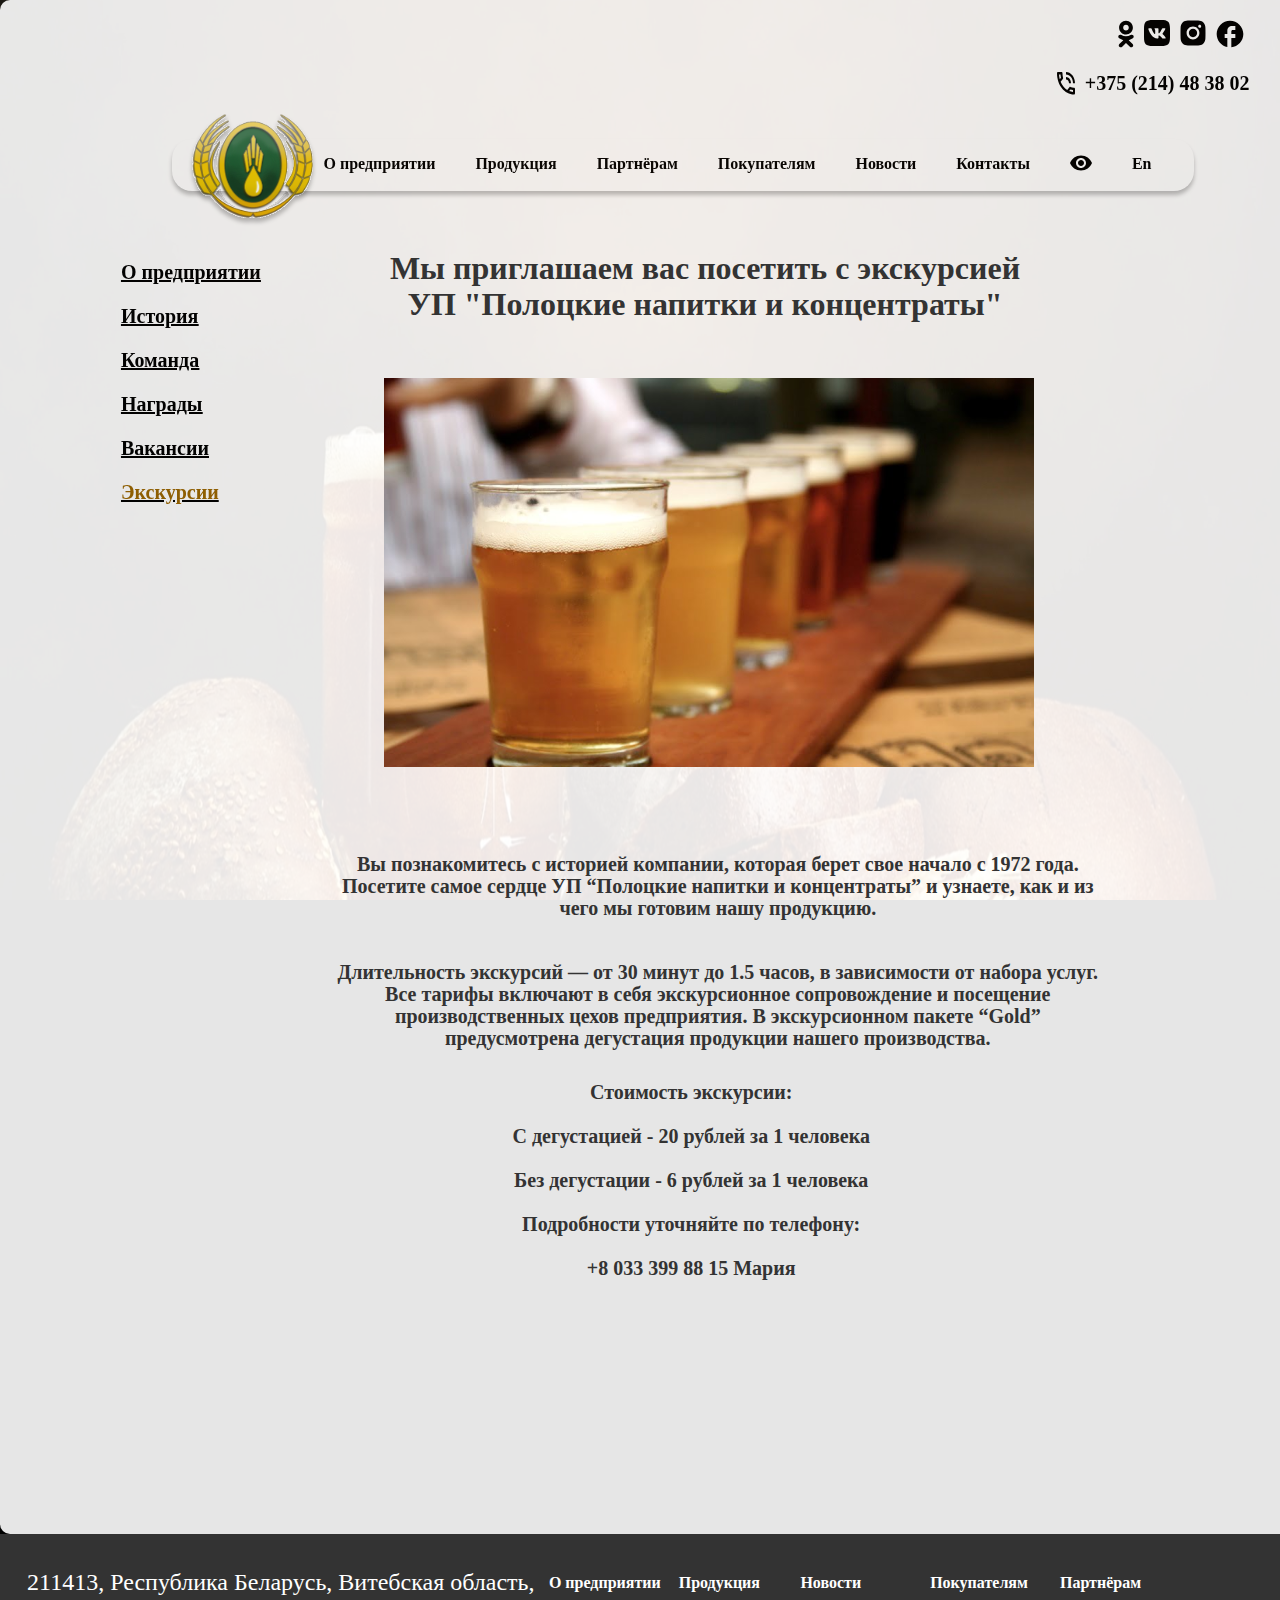
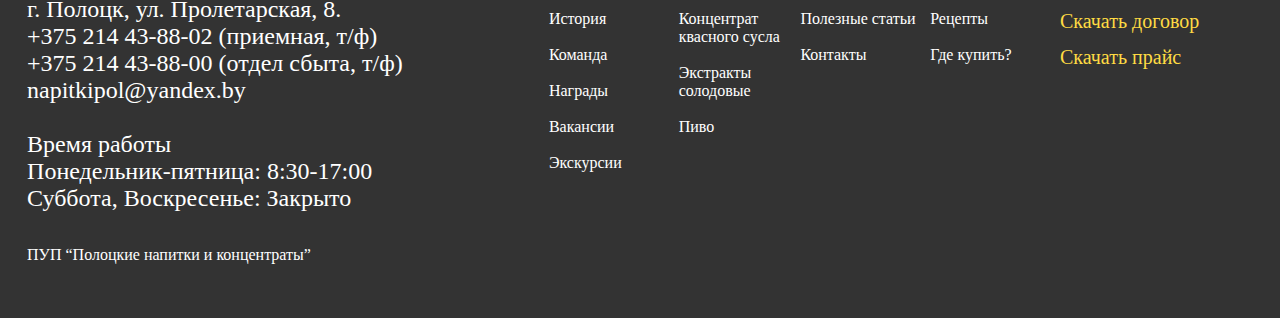
<file: excursions.html>
<!DOCTYPE html>
<html lang="en">
<head>
    <meta charset="UTF-8">
    <meta http-equiv="X-UA-Compatible" content="IE=edge">
    <meta name="viewport" content="width=device-width, initial-scale=1.0">
    <link rel="stylesheet" type="text/css" href="style.css">
    <link rel="stylesheet"  href="display.css" >

    <title>Экскурсии</title>
</head>
<body>
    <div class="main">
        <div class="body">
            <div class="content">
                <div class="social_icon">
                    <p class="item_soc"><a href=""><img src="/img/icn/icn_odn.svg"></a></p>
                    <p class="item_soc"><a href=""><img src="/img/icn/inc_vk.svg"></a></p>
                    <p class="item_soc"><a href=""><img src="/img/icn/icn_ins.svg"></a></p>
                    <p class="item_soc"><a href=""><img src="/img/icn/icn_fb.svg"></a></p>
                </div> 
                <div class="tel_num">
                    <p class="item_tel"><a href=""><img src="/img/icn/icn_tel.svg"></a></p>
                    <a class="item_tel" href="tel:+375214483802">+375 (214) 48 38 02</a>
                </div>
                <div class="menu">
                    <p class="logo"><a href="index.html"><img src="/img/logo.svg"></a></p>
                    <ul class="items_menu">
                        <ol><a class="item_menu" href="">О предприятии</a></ol>
                        <ol><a class="item_menu" href="">Продукция</a></ol>
                        <ol><a class="item_menu" href="">Партнёрам</a></ol>
                        <ol><a class="item_menu" href="">Покупателям</a></ol>
                        <ol><a class="item_menu" href="">Новости</a></ol>
                        <ol><a class="item_menu" href="">Контакты</a></ol>
                        <ol><p class="item_menu" id="eye"><a href=""><img src="/img/icn/icn_eye.svg"></a></p></ol>
                        <ol><a class="item_menu" href="">En</a></ol>
                    </ul>
                </div>

                <div class="sidebar">
                    <ul class="items_sidebar">
                        <ol><a class="item_sidebar" href="enterprice.html">О предприятии<br><br></a></ol>
                        <ol><a class="item_sidebar" href="history.html">История<br><br></a></ol>
                        <ol><a class="item_sidebar" href="team.html">Команда<br><br></a></ol>
                        <ol><a class="item_sidebar" href="rewards.html">Награды<br><br></a></ol>
                        <ol><a class="item_sidebar" href="">Вакансии<br><br></a></ol>
                        <ol><a class="item_sidebar_choose" href="excursions.html">Экскурсии<br><br></a></ol>
                    </ul>
                </div>
        </div>

        <div class="about_excursion">
            <p>Мы приглашаем вас посетить c экскурсией<br>  
                УП "Полоцкие напитки и концентраты"</p>
        </div>

        <div id="beer">
            <img src="/images/beer_exsc.png">
        </div>

        <div id="ecxc_text">
            <p>Вы познакомитесь с историей компании, которая берет свое начало с 1972 года. Посетите  самое сердце УП “Полоцкие напитки и концентраты” и узнаете, как и из чего мы готовим нашу продукцию.</p>
        </div>
        <div id="ecxc_text1">
            <p>Длительность экскурсий — от 30 минут до 1.5 часов, в зависимости от набора услуг. Все тарифы включают в себя экскурсионное сопровождение и посещение производственных цехов предприятия. В экскурсионном пакете “Gold” предусмотрена дегустация продукции нашего производства.</p>
        </div>
        <div id="ecxc_text2">Стоимость экскурсии:<br><br>

            С дегустацией  - 20 рублей за 1 человека<br><br>
            
            Без дегустации - 6 рублей за 1 человека<br><br>
            
            Подробности уточняйте по телефону:<br><br>
            +8 033 399 88 15 Мария
        </div>
  
       <!--Подвал сайта-->
       <footer >
        <div class="footer">
              <!--Блок левой части, информация-->
            <div id="footer_info">
                <p>
                    211413, Республика Беларусь, Витебская область,<br>
                    г. Полоцк, ул. Пролетарская, 8.<br>
                    +375 214 43-88-02 (приемная, т/ф)<br>
                    +375 214 43-88-00 (отдел сбыта, т/ф)<br>
                    napitkipol@yandex.by<br><br>
    
                    Время работы<br>
                    Понедельник-пятница: 8:30-17:00<br>
                    Суббота, Воскресенье: Закрыто<br>
                </p>
    
                <p id="PUP">ПУП “Полоцкие напитки и концентраты”</p>
                </div>
                <!--Конец левой части, ссылки правой части-->
    
            <div class="footer_left_block">
                <div id="footer_about_company">
                    <p>
                        <a href="enterprice.html"><b>O предприятии</b></a><br><br>
                        <a href="history.html">История</a><br><br>
                        <a href="team.html">Команда</a><br><br>
                        <a href="rewards.html">Награды</a><br><br>
                        <a href="#">Вакансии</a><br><br>
                        <a href="excursions.html">Экскурсии</a>
                    </p>
                </div>
    
                <div id="footer_about_product">
                    <p>
                        <a href="concetrat.html" ><b>Продукция</b></a><br><br>
                        <a href="concetrat.html">Концентрат квасного сусла</a><br><br>
                        <a href="ecstract.html">Экстракты солодовые</a><br><br>
                        <a href="beer.html">Пиво</a>
                    </p>
                </div>
    
                <div id="footer_about_news">
                    <p>
                        <b>Новости</b><br><br>
                        <a href="#">Полезные статьи</a><br><br>
                        <a href="contacts.html">Контакты</a><br><br>
                    </p>
                </div>
    
                <div id="footer_about_buyers">
                    <p>
                        <a href="where_buy.html"><b>Покупателям</b></a><br><br>
                        <a href="#">Рецепты</a><br><br>
                        <a href="where_buy.html">Где купить?</a><br><br>
                    </p>
                </div>
    
                <div id="footer_about_partner">
                    <p>
                        <a href="partners.html"><b>Партнёрам</b></a><br><br>
                        <a href="test.txt" class="file_text1" download="" title="Скачать файл" id="a_yellow">Скачать договор</a><br><br>
                        <a href="test.txt" class="file_text1" download="" title="Скачать файл" id="a_yellow">Скачать прайс</a><br><br>
                    </p>
                </div>
            </div>
        </div>
    </footer>
    </div>
</div>
</body>
</html>
</file>
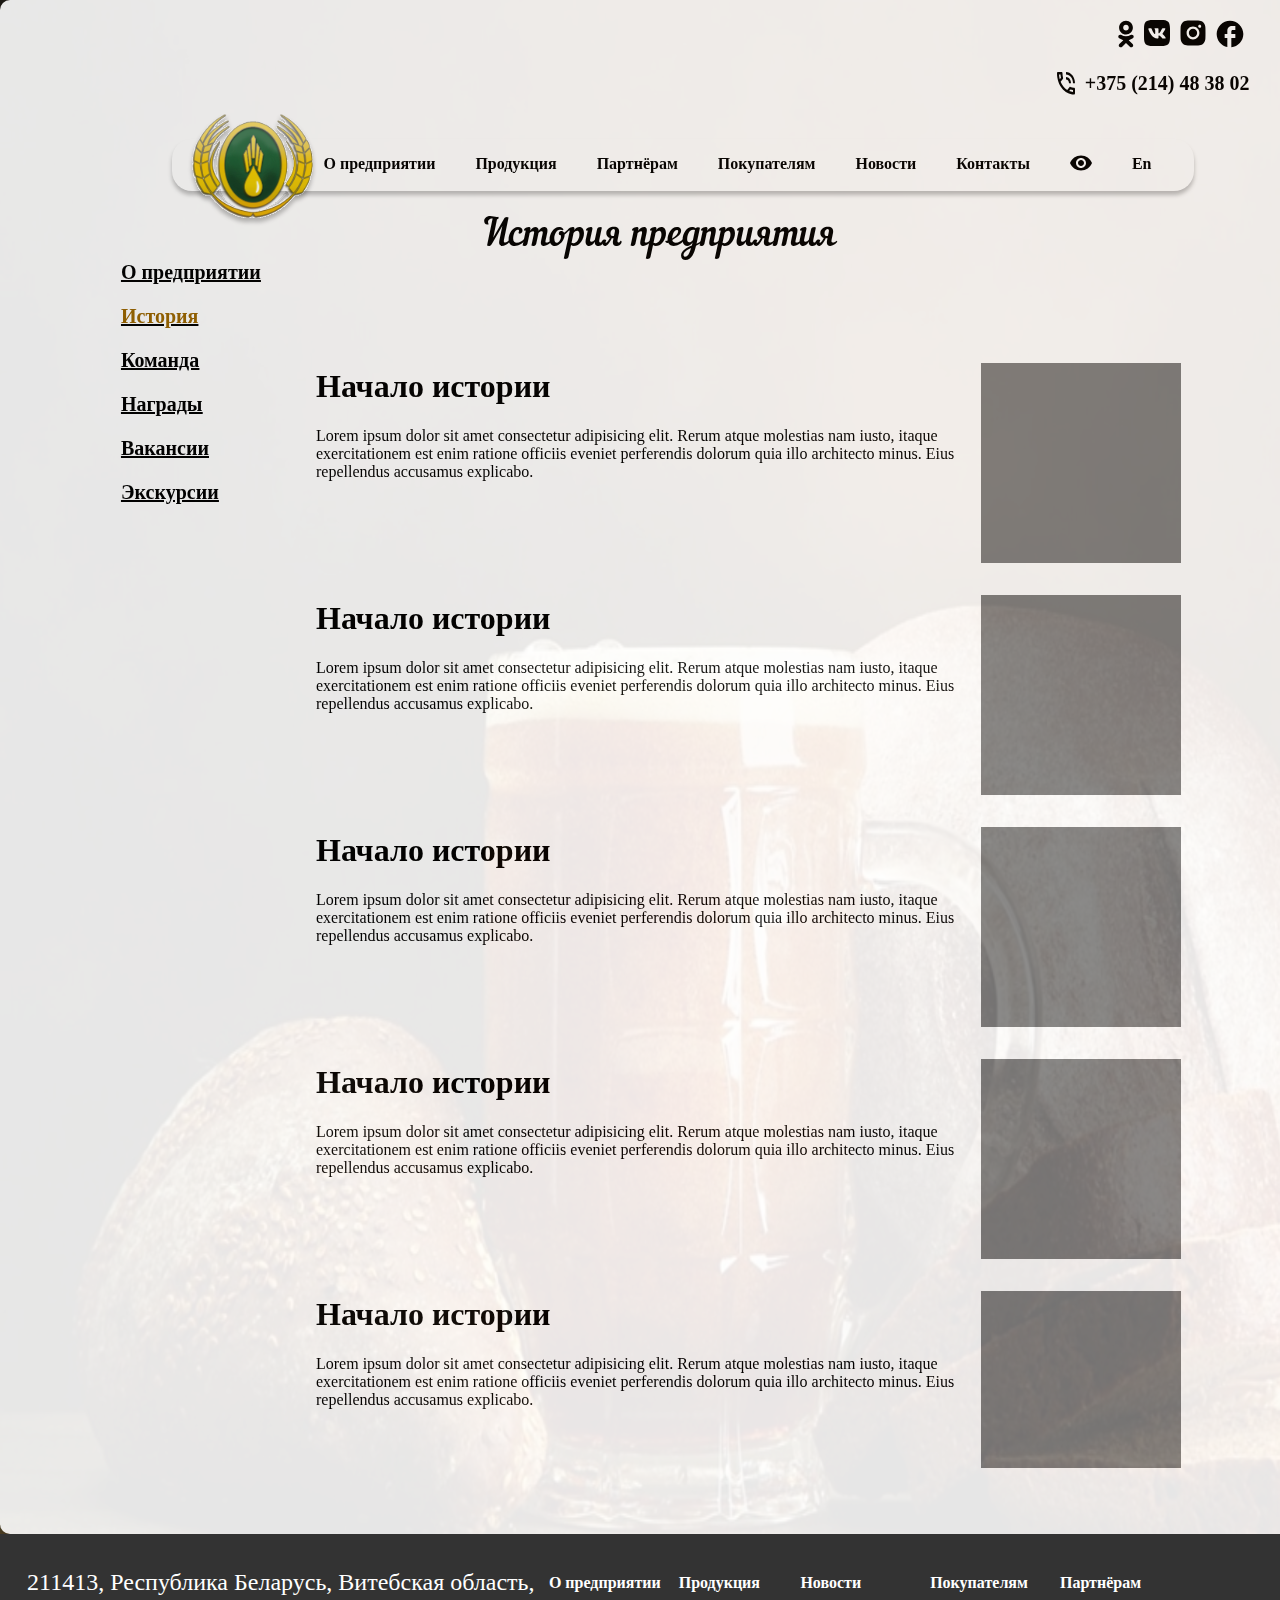
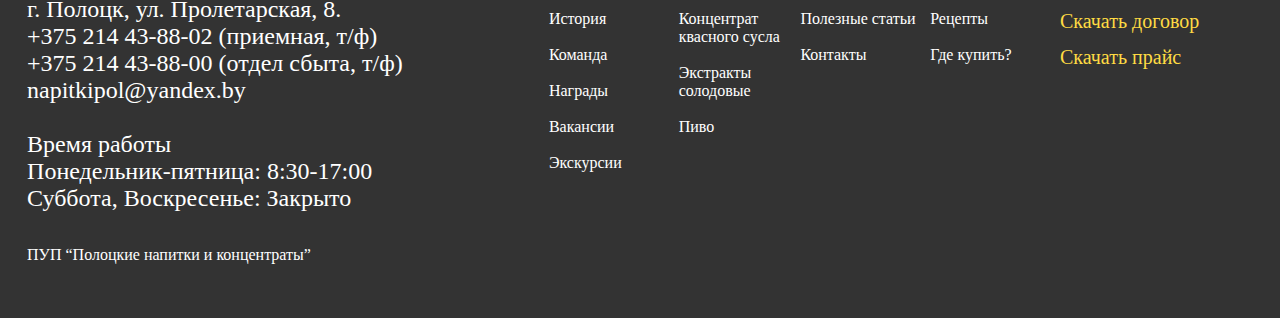
<file: history.html>
<!DOCTYPE html>
<html lang="en">
<head>
    <meta charset="UTF-8">
    <meta http-equiv="X-UA-Compatible" content="IE=edge">
    <meta name="viewport" content="width=device-width, initial-scale=1.0">
    <link rel="stylesheet" type="text/css" href="style.css">
    <link rel="stylesheet" type="text/css" href="display.css">
    <title>История</title>
</head>
<body>
    <body>
        <div class="main">
            <div class="body_history">
                <div class="content">
                    <div class="social_icon">
                        <p class="item_soc"><a href=""><img src="/img/icn/icn_odn.svg"></a></p>
                        <p class="item_soc"><a href=""><img src="/img/icn/inc_vk.svg"></a></p>
                        <p class="item_soc"><a href=""><img src="/img/icn/icn_ins.svg"></a></p>
                        <p class="item_soc"><a href=""><img src="/img/icn/icn_fb.svg"></a></p>
                    </div> 
                    <div class="tel_num">
                        <p class="item_tel"><a href=""><img src="/img/icn/icn_tel.svg"></a></p>
                        <a class="item_tel" href="tel:+375214483802">+375 (214) 48 38 02</a>
                    </div>
                    <div class="menu">
                        <p class="logo"><a href="index.html"><img src="/img/logo.svg"></a></p>
                        <ul class="items_menu">
                            <ol><a class="item_menu" href="">О предприятии</a></ol>
                            <ol><a class="item_menu" href="">Продукция</a></ol>
                            <ol><a class="item_menu" href="">Партнёрам</a></ol>
                            <ol><a class="item_menu" href="">Покупателям</a></ol>
                            <ol><a class="item_menu" href="">Новости</a></ol>
                            <ol><a class="item_menu" href="">Контакты</a></ol>
                            <ol><p class="item_menu" id="eye"><a href=""><img src="/img/icn/icn_eye.svg"></a></p></ol>
                            <ol><a class="item_menu" href="">En</a></ol>
                        </ul>
                    </div>
    
                    <div class="sidebar">
                        <ul class="items_sidebar">
                            <ol><a class="item_sidebar" href="enterprice.html">О предприятии<br><br></a></ol>
                            <ol><a class="item_sidebar_choose" href="history.html">История<br><br></a></ol>
                            <ol><a class="item_sidebar" href="team.html">Команда<br><br></a></ol>
                            <ol><a class="item_sidebar" href="rewards.html">Награды<br><br></a></ol>
                            <ol><a class="item_sidebar" href="">Вакансии<br><br></a></ol>
                            <ol><a class="item_sidebar" href="excursions.html">Экскурсии<br><br></a></ol>
                        </ul>
                    </div>


                    <div class="about_history_up">История предприятия</div>
                    <div class="content_txt">
                        
                        <div class="item_text">
                            <div>
                                <h1>Начало истории</h1>
                                <p>Lorem ipsum dolor sit amet consectetur adipisicing elit. Rerum atque molestias nam iusto, itaque exercitationem est enim ratione officiis eveniet perferendis dolorum quia illo architecto minus. Eius repellendus accusamus explicabo.</p></div>
                            <div><p class="imanges_txt"></p></div>
                        </div>
                        <div class="item_text">
                            <div>
                                <h1>Начало истории</h1>
                                <p>Lorem ipsum dolor sit amet consectetur adipisicing elit. Rerum atque molestias nam iusto, itaque exercitationem est enim ratione officiis eveniet perferendis dolorum quia illo architecto minus. Eius repellendus accusamus explicabo.</p></div>
                            <div><p class="imanges_txt"></p></div>
                            </div>
                        <div class="item_text">
                            <div>
                                <h1>Начало истории</h1>
                                <p>Lorem ipsum dolor sit amet consectetur adipisicing elit. Rerum atque molestias nam iusto, itaque exercitationem est enim ratione officiis eveniet perferendis dolorum quia illo architecto minus. Eius repellendus accusamus explicabo.</p></div>
                                <div><p class="imanges_txt"></p></div>
                        </div>
                        <div class="item_text">
                            <div>
                                <h1>Начало истории</h1>
                                <p>Lorem ipsum dolor sit amet consectetur adipisicing elit. Rerum atque molestias nam iusto, itaque exercitationem est enim ratione officiis eveniet perferendis dolorum quia illo architecto minus. Eius repellendus accusamus explicabo.</p></div>
                            <div><p class="imanges_txt"></p></div>
                        </div>    
                        <div class="item_text">
                            <div>
                                <h1>Начало истории</h1>
                                <p>Lorem ipsum dolor sit amet consectetur adipisicing elit. Rerum atque molestias nam iusto, itaque exercitationem est enim ratione officiis eveniet perferendis dolorum quia illo architecto minus. Eius repellendus accusamus explicabo.</p></div>
                            <div><p class="imanges_txt"></p></div>
                        </div>
                        <div class="item_text">
                            <div>
                                <h1>Начало истории</h1>
                                <p>Lorem ipsum dolor sit amet consectetur adipisicing elit. Rerum atque molestias nam iusto, itaque exercitationem est enim ratione officiis eveniet perferendis dolorum quia illo architecto minus. Eius repellendus accusamus explicabo.</p></div>
                            <div><p class="imanges_txt"></p></div>
                        </div>
                        <div class="item_text">
                            <div>
                                <h1>Начало истории</h1>
                                <p>Lorem ipsum dolor sit amet consectetur adipisicing elit. Rerum atque molestias nam iusto, itaque exercitationem est enim ratione officiis eveniet perferendis dolorum quia illo architecto minus. Eius repellendus accusamus explicabo.</p></div>
                            <div><p class="imanges_txt"></p></div>
                        </div>
                        <div class="item_text">
                            <div>
                                <h1>Начало истории</h1>
                                <p>Lorem ipsum dolor sit amet consectetur adipisicing elit. Rerum atque molestias nam iusto, itaque exercitationem est enim ratione officiis eveniet perferendis dolorum quia illo architecto minus. Eius repellendus accusamus explicabo.</p></div>
                            <div><p class="imanges_txt"></p></div>
                        </div>
                      </div>  
                </div>


            </div>
            </div>



       <footer >
            <div class="footer">
                  <!--Блок левой части, информация-->
                <div id="footer_info">
                    <p>
                        211413, Республика Беларусь, Витебская область,<br>
                        г. Полоцк, ул. Пролетарская, 8.<br>
                        +375 214 43-88-02 (приемная, т/ф)<br>
                        +375 214 43-88-00 (отдел сбыта, т/ф)<br>
                        napitkipol@yandex.by<br><br>
        
                        Время работы<br>
                        Понедельник-пятница: 8:30-17:00<br>
                        Суббота, Воскресенье: Закрыто<br>
                    </p>
        
                    <p id="PUP">ПУП “Полоцкие напитки и концентраты”</p>
                    </div>
                    <!--Конец левой части, ссылки правой части-->
        
                <div class="footer_left_block">
                    <div id="footer_about_company">
                        <p>
                            <a href="enterprice.html"><b>O предприятии</b></a><br><br>
                            <a href="history.html">История</a><br><br>
                            <a href="team.html">Команда</a><br><br>
                            <a href="rewards.html">Награды</a><br><br>
                            <a href="#">Вакансии</a><br><br>
                            <a href="excursions.html">Экскурсии</a>
                        </p>
                    </div>
        
                    <div id="footer_about_product">
                        <p>
                            <a href="concetrat.html" ><b>Продукция</b></a><br><br>
                            <a href="concetrat.html">Концентрат квасного сусла</a><br><br>
                            <a href="ecstract.html">Экстракты солодовые</a><br><br>
                            <a href="beer.html">Пиво</a>
                        </p>
                    </div>
        
                    <div id="footer_about_news">
                        <p>
                            <b>Новости</b><br><br>
                            <a href="#">Полезные статьи</a><br><br>
                            <a href="contacts.html">Контакты</a><br><br>
                        </p>
                    </div>
        
                    <div id="footer_about_buyers">
                        <p>
                            <a href="where_buy.html"><b>Покупателям</b></a><br><br>
                            <a href="#">Рецепты</a><br><br>
                            <a href="where_buy.html">Где купить?</a><br><br>
                        </p>
                    </div>
        
                    <div id="footer_about_partner">
                        <p>
                            <a href="partners.html"><b>Партнёрам</b></a><br><br>
                            <a href="test.txt" class="file_text1" download="" title="Скачать файл" id="a_yellow">Скачать договор</a><br><br>
                            <a href="test.txt" class="file_text1" download="" title="Скачать файл" id="a_yellow">Скачать прайс</a><br><br>
                        </p>
                    </div>
                </div>
            </div>
        </footer>
        </div>
    </div>
</body>
</html>
</file>
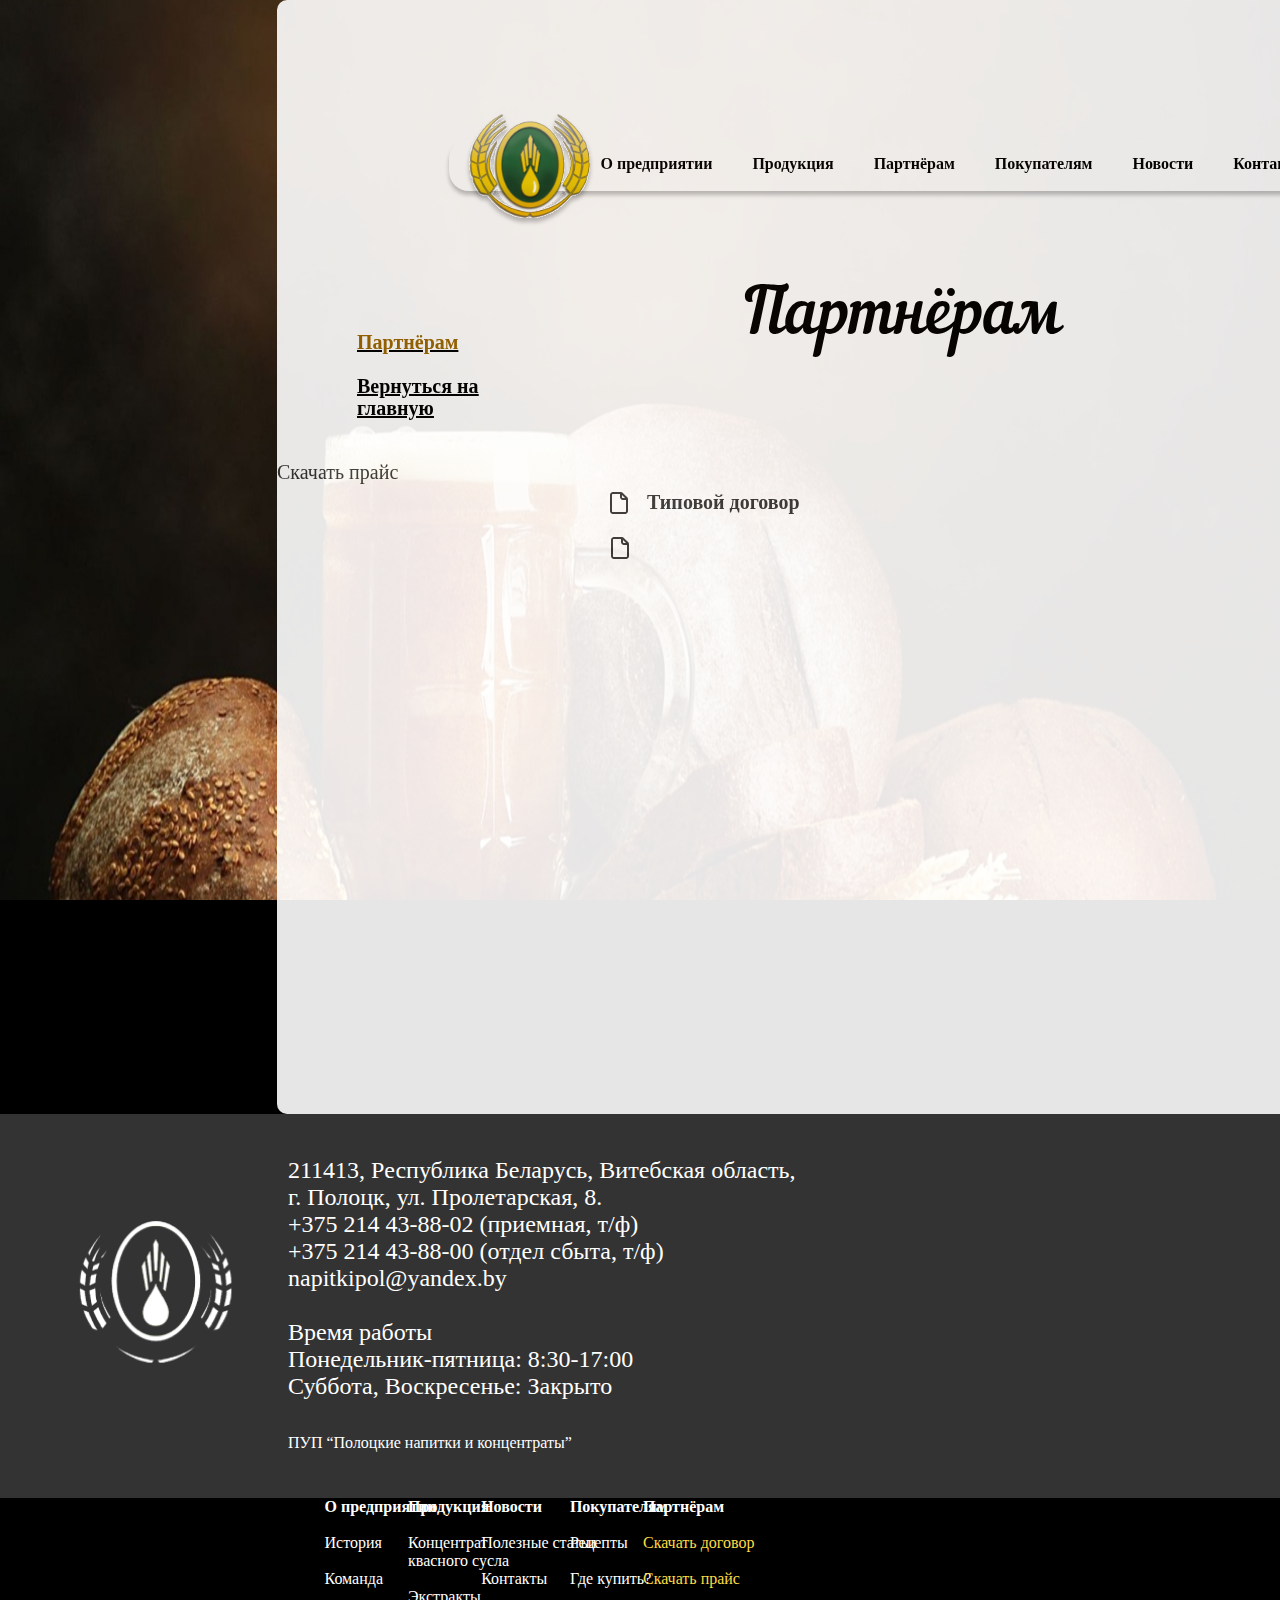
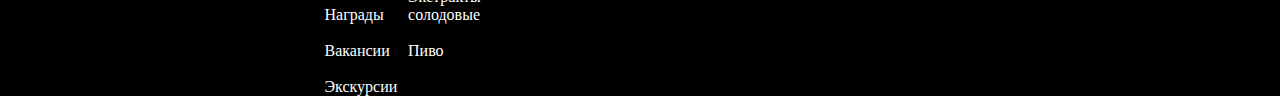
<file: partners.html>
<!DOCTYPE html>
<html lang="en">
<head>
    <meta charset="UTF-8">
    <meta http-equiv="X-UA-Compatible" content="IE=edge">
    <meta name="viewport" content="width=device-width, initial-scale=1.0">
    <link rel="stylesheet" type="text/css" href="style.css">

    <title>Партнёрам</title>
</head>
<body>
    <div class="main">
        <div class="body_partner">
            <div class="content_beer">
                <div class="social_icon">
                    <p class="item_soc"><a href=""><img src="/img/icn/icn_odn.svg"></a></p>
                    <p class="item_soc"><a href=""><img src="/img/icn/inc_vk.svg"></a></p>
                    <p class="item_soc"><a href=""><img src="/img/icn/icn_ins.svg"></a></p>
                    <p class="item_soc"><a href=""><img src="/img/icn/icn_fb.svg"></a></p>
                </div> 
                <div class="tel_num">
                    <p class="item_tel"><a href=""><img src="/img/icn/icn_tel.svg"></a></p>
                    <a class="item_tel" href="tel:+375214483802">+375 (214) 48 38 02</a>
                </div>
                <div class="menu">
                    <p class="logo"><a href="index.html"><img src="/img/logo.svg"></a></p>
                    <ul class="items_menu">
                        <ol><a class="item_menu" href="">О предприятии</a></ol>
                        <ol><a class="item_menu" href="">Продукция</a></ol>
                        <ol><a class="item_menu" href="">Партнёрам</a></ol>
                        <ol><a class="item_menu" href="">Покупателям</a></ol>
                        <ol><a class="item_menu" href="">Новости</a></ol>
                        <ol><a class="item_menu" href="">Контакты</a></ol>
                        <ol><p class="item_menu" id="eye"><a href=""><img src="/img/icn/icn_eye.svg"></a></p></ol>
                        <ol><a class="item_menu" href="">En</a></ol>
                    </ul>
                </div>

                <div class="about_ecstract_up">
                    <p>Партнёрам</p>
                </div>

                <div class="sidebar_partner">
                    <ul class="items_sidebar">
                        <ol><a class="item_sidebar_choose" href="partners.html">Партнёрам<br><br></a></ol>
                        <ol><a class="item_sidebar" href="index.html">Вернуться на<br> главную<br><br></a></ol>
                    </ul>
                </div>

                <div class="download">
                    <a href="test.txt" download="" title="Скачать файл"><div class="file">
                        <img src="/images/file.png" >
                    </div></a>
                    <a class="file_text" href="test.txt" download="" title="Скачать файл">Типовой договор</a>

                    

                    <a href="test.txt" download="" title="Скачать файл">
                        <div class="file1"> 
                            <img src="/images/file.png" download="" title="Скачать файл">
                        </div></a>
                        <a href="test.txt" class="file_text1" download="" title="Скачать файл">Скачать прайс</a>

            </div>



              </div>  

              
              
            



  
       <!--Подвал сайта-->
        <div class="footer">
            <div class="element">
                <footer >
                    <div class="footer">
                        <div id="footer_background">
                            <img src="/images/footer_background.png" alt="">
                        </div>    
                        <!--Блок левой части, информация-->
                        <div id="footer_info">
                            <p>
                                211413, Республика Беларусь, Витебская область,<br>
                                г. Полоцк, ул. Пролетарская, 8.<br>
                                +375 214 43-88-02 (приемная, т/ф)<br>
                                +375 214 43-88-00 (отдел сбыта, т/ф)<br>
                                napitkipol@yandex.by<br><br>
        
                                Время работы<br>
                                Понедельник-пятница: 8:30-17:00<br>
                                Суббота, Воскресенье: Закрыто<br>
                            </p>
        
                            <p id="PUP">ПУП “Полоцкие напитки и концентраты”</p>
                            <!--Конец левой части, ссылки правой части-->
                            <div id="footer_about_company">
                                
                                <p>
                                    <a href="enterprice.html"><b>O предприятии</b></a><br><br>
                                    <a href="history.html">История</a><br><br>
                                    <a href="">Команда</a><br><br>
                                    <a href="rewards.html">Награды</a><br><br>
                                    <a href="#">Вакансии</a><br><br>
                                    <a href="excursions.html">Экскурсии</a>
                                </p>
                            </div>
        
                            <div id="footer_about_product">
                                <p>
                                    <a href="concetrat.html"><b>Продукция</b></a><br><br>
                                    <a href="concetrat.html">Концентрат квасного сусла</a><br><br>
                                    <a href="ecstract.html">Экстракты солодовые</a><br><br>
                                    <a href="beer.html">Пиво</a>
                                </p>
                            </div>
        
                            <div id="footer_about_news">
                                <p>
                                    <b>Новости</b><br><br>
                                    <a href="#">Полезные статьи</a><br><br>
                                    <a href="contacts.html">Контакты</a><br><br>
                                </p>
                            </div>
        
                            <div id="footer_about_buyers">
                                <p>
                                    <a href="where_buy.html"><b>Покупателям</b></a><br><br>
                                    <a href="#">Рецепты</a><br><br>
                                    <a href="where_buy.html">Где купить?</a><br><br>
                                </p>
                            </div>
        
                            <div id="footer_about_partner">
                                <p>
                                    <a href="partners.html"><b>Партнёрам</b></a><br><br>
                                    <a href="test.txt" download="" title="Скачать файл" id="a_yellow">Скачать договор</a><br><br>
                                    <a href="test.txt" download="" title="Скачать файл" id="a_yellow">Скачать прайс</a><br><br>
                                </p>
                            </div>
                        </div>
                    </div>
                </footer>
            </div>

        </div>
    </div>
</body>
</html>
</file>
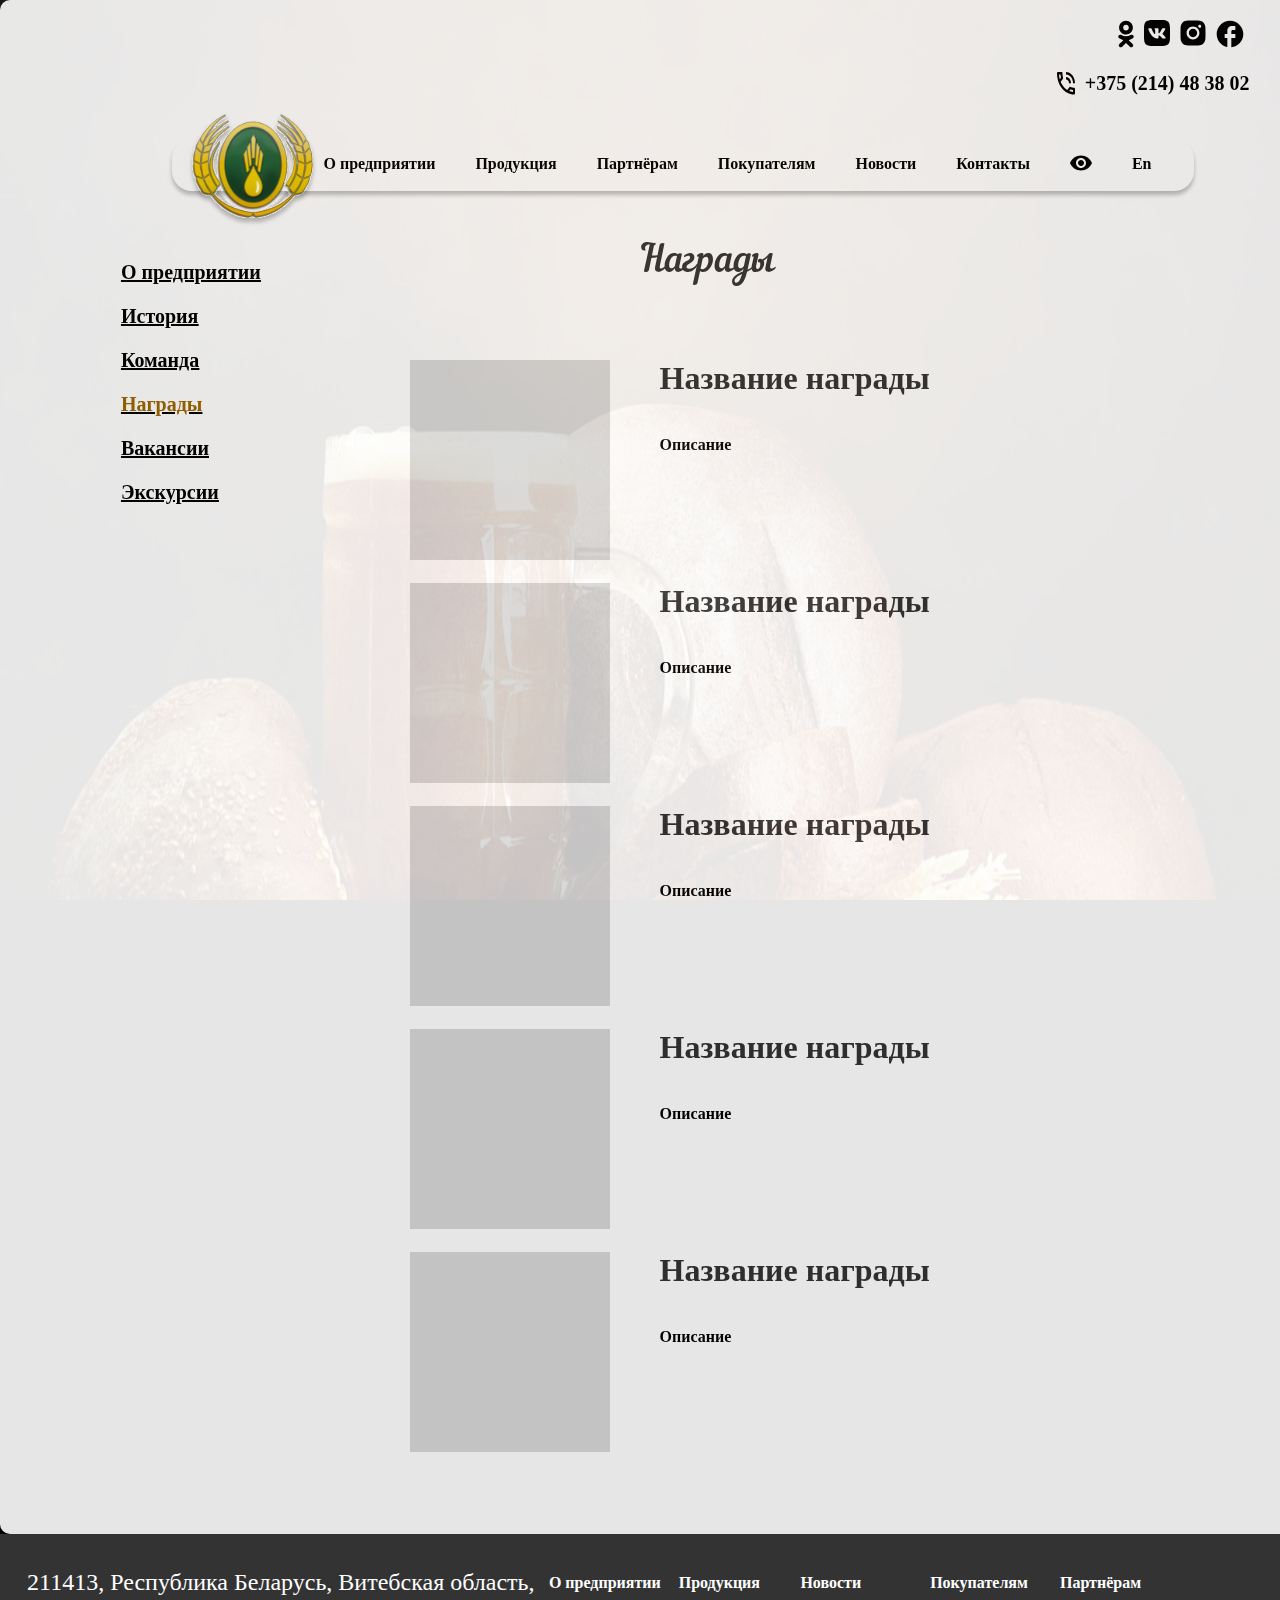
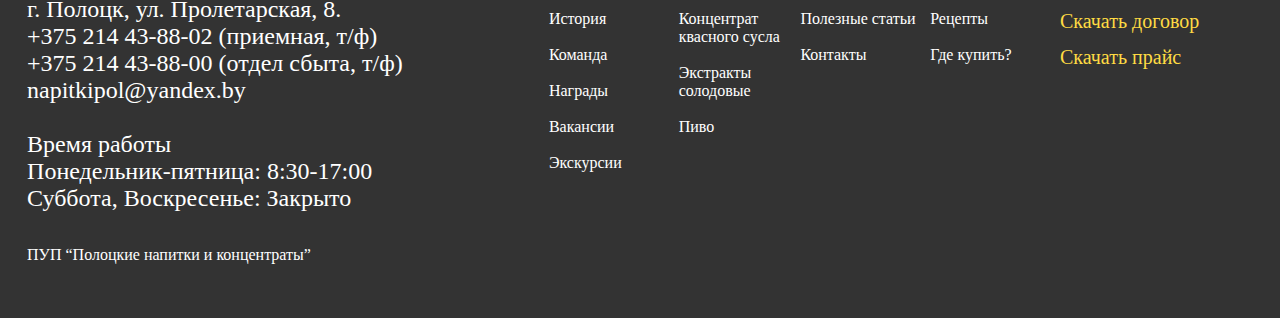
<file: rewards.html>
<!DOCTYPE html>
<html lang="en">
<head>
    <meta charset="UTF-8">
    <meta http-equiv="X-UA-Compatible" content="IE=edge">
    <meta name="viewport" content="width=device-width, initial-scale=1.0">
    <link rel="stylesheet" type="text/css" href="style.css">
    <link rel="stylesheet"  href="display.css" >

    <title>Награды</title>
</head>
<body>
    <div class="main">
        <div class="body">
            <div class="content">
                <div class="social_icon">
                    <p class="item_soc"><a href=""><img src="/img/icn/icn_odn.svg"></a></p>
                    <p class="item_soc"><a href=""><img src="/img/icn/inc_vk.svg"></a></p>
                    <p class="item_soc"><a href=""><img src="/img/icn/icn_ins.svg"></a></p>
                    <p class="item_soc"><a href=""><img src="/img/icn/icn_fb.svg"></a></p>
                </div> 
                <div class="tel_num">
                    <p class="item_tel"><a href=""><img src="/img/icn/icn_tel.svg"></a></p>
                    <a class="item_tel" href="tel:+375214483802">+375 (214) 48 38 02</a>
                </div>
                <div class="menu">
                    <p class="logo"><a href="index.html"><img src="/img/logo.svg"></a></p>
                    <ul class="items_menu">
                        <ol><a class="item_menu" href="">О предприятии</a></ol>
                        <ol><a class="item_menu" href="">Продукция</a></ol>
                        <ol><a class="item_menu" href="">Партнёрам</a></ol>
                        <ol><a class="item_menu" href="">Покупателям</a></ol>
                        <ol><a class="item_menu" href="">Новости</a></ol>
                        <ol><a class="item_menu" href="">Контакты</a></ol>
                        <ol><p class="item_menu" id="eye"><a href=""><img src="/img/icn/icn_eye.svg"></a></p></ol>
                        <ol><a class="item_menu" href="">En</a></ol>
                    </ul>
                </div>

                <div class="sidebar">
                    <ul class="items_sidebar">
                        <ol><a class="item_sidebar" href="enterprice.html">О предприятии<br><br></a></ol>
                        <ol><a class="item_sidebar" href="history.html">История<br><br></a></ol>
                        <ol><a class="item_sidebar" href="team.html">Команда<br><br></a></ol>
                        <ol><a class="item_sidebar_choose" href="rewards.html">Награды<br><br></a></ol>
                        <ol><a class="item_sidebar" href="">Вакансии<br><br></a></ol>
                        <ol><a class="item_sidebar" href="excursions.html">Экскурсии<br><br></a></ol>
                    </ul>
                </div>

                <div class="about_rewards">
                    <p>Награды</p>
                </div>

                <div class="content_main">

                    <div class="block_rewards">
                        <div class="rewards">
                            <div class="info_rewards_up">Название награды</div>
                            <div class="info_rewards">Описание</div>
                        </div>
                    </div>

                    <div class="block_rewards">
                            <div class="rewards">
                                <div class="info_rewards_up">Название награды</div>
                                <div class="info_rewards">Описание</div>
                            </div>
                    </div>

                    <div class="block_rewards">
                        <div class="rewards">
                            <div class="info_rewards_up">Название награды</div>
                            <div class="info_rewards">Описание</div>
                        </div>
                    </div>

                    <div class="block_rewards">
                        <div class="rewards">
                            <div class="info_rewards_up">Название награды</div>
                            <div class="info_rewards">Описание</div>
                        </div>
                    </div>

                    <div class="block_rewards">
                        <div class="rewards">
                            <div class="info_rewards_up">Название награды</div>
                            <div class="info_rewards">Описание</div>
                        </div>
                    </div>
                    
                    
                 </div>
                </div>
                </div>
        </div>
  
       <!--Подвал сайта-->
       <footer >
        <div class="footer">
              <!--Блок левой части, информация-->
            <div id="footer_info">
                <p>
                    211413, Республика Беларусь, Витебская область,<br>
                    г. Полоцк, ул. Пролетарская, 8.<br>
                    +375 214 43-88-02 (приемная, т/ф)<br>
                    +375 214 43-88-00 (отдел сбыта, т/ф)<br>
                    napitkipol@yandex.by<br><br>
    
                    Время работы<br>
                    Понедельник-пятница: 8:30-17:00<br>
                    Суббота, Воскресенье: Закрыто<br>
                </p>
    
                <p id="PUP">ПУП “Полоцкие напитки и концентраты”</p>
                </div>
                <!--Конец левой части, ссылки правой части-->
    
            <div class="footer_left_block">
                <div id="footer_about_company">
                    <p>
                        <a href="enterprice.html"><b>O предприятии</b></a><br><br>
                        <a href="history.html">История</a><br><br>
                        <a href="team.html">Команда</a><br><br>
                        <a href="rewards.html">Награды</a><br><br>
                        <a href="#">Вакансии</a><br><br>
                        <a href="excursions.html">Экскурсии</a>
                    </p>
                </div>
    
                <div id="footer_about_product">
                    <p>
                        <a href="concetrat.html" ><b>Продукция</b></a><br><br>
                        <a href="concetrat.html">Концентрат квасного сусла</a><br><br>
                        <a href="ecstract.html">Экстракты солодовые</a><br><br>
                        <a href="beer.html">Пиво</a>
                    </p>
                </div>
    
                <div id="footer_about_news">
                    <p>
                        <b>Новости</b><br><br>
                        <a href="#">Полезные статьи</a><br><br>
                        <a href="contacts.html">Контакты</a><br><br>
                    </p>
                </div>
    
                <div id="footer_about_buyers">
                    <p>
                        <a href="where_buy.html"><b>Покупателям</b></a><br><br>
                        <a href="#">Рецепты</a><br><br>
                        <a href="where_buy.html">Где купить?</a><br><br>
                    </p>
                </div>
    
                <div id="footer_about_partner">
                    <p>
                        <a href="partners.html"><b>Партнёрам</b></a><br><br>
                        <a href="test.txt" class="file_text1" download="" title="Скачать файл" id="a_yellow">Скачать договор</a><br><br>
                        <a href="test.txt" class="file_text1" download="" title="Скачать файл" id="a_yellow">Скачать прайс</a><br><br>
                    </p>
                </div>
            </div>
        </div>
    </footer>
    </div>
</div>
</body>
</html>
</file>
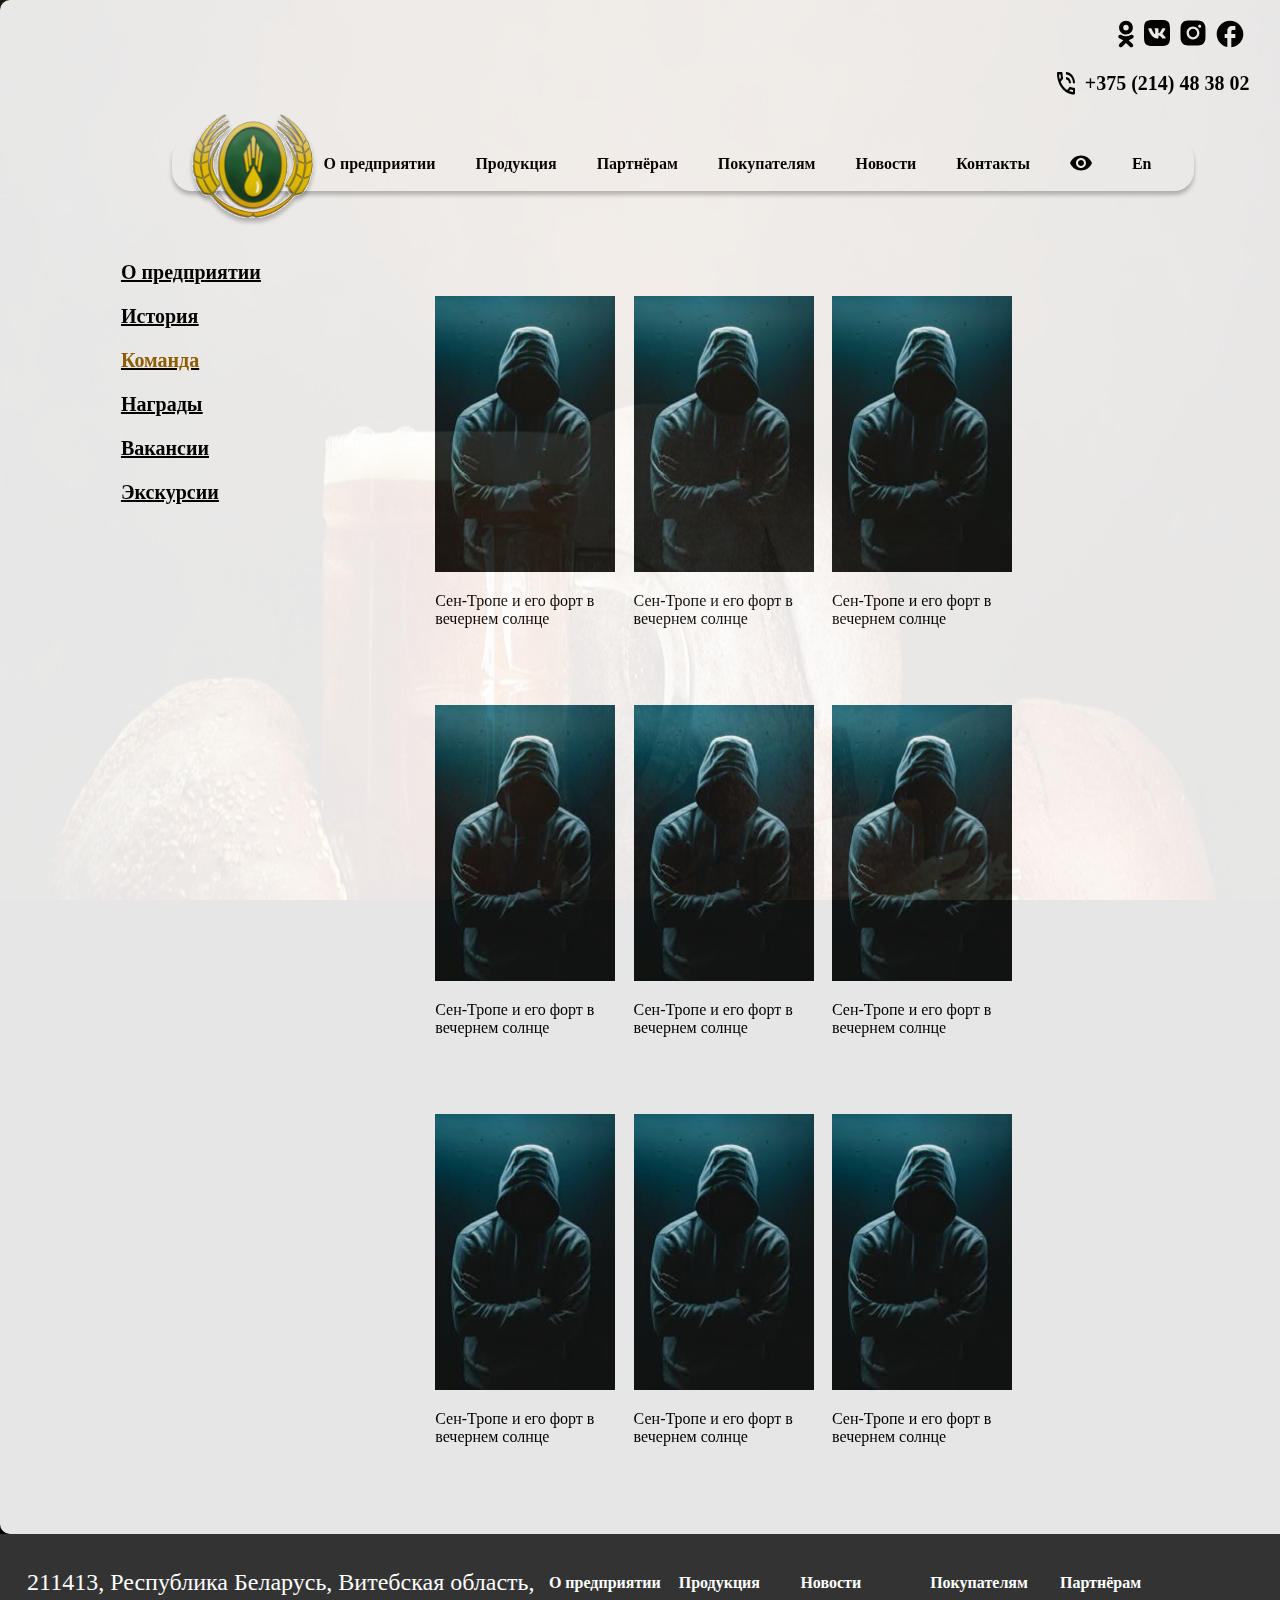
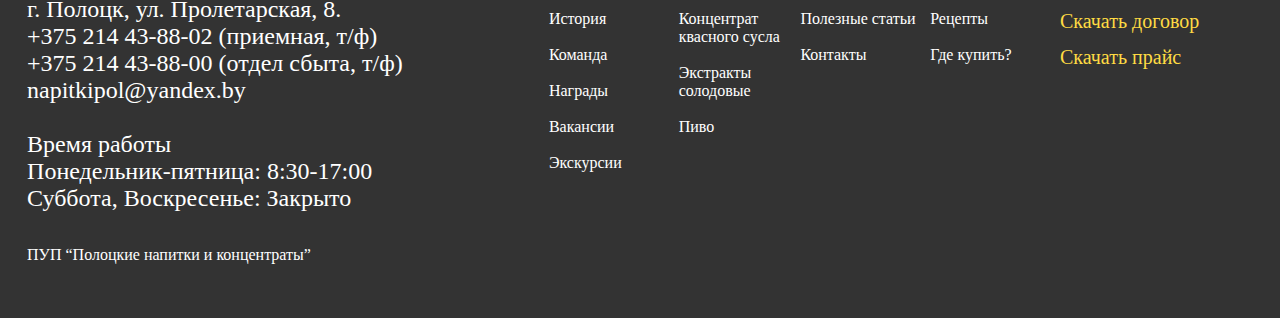
<file: team.html>
<!DOCTYPE html>
<html lang="en">
<head>
    <meta charset="UTF-8">
    <meta http-equiv="X-UA-Compatible" content="IE=edge">
    <meta name="viewport" content="width=device-width, initial-scale=1.0">

    <link rel="stylesheet" type="text/css" href="style.css">
    <link rel="stylesheet"  href="display.css" >
    <title>Команда</title>
</head>
<body>
    <div class="main">
        <div class="body">
            <div class="content">
                <div class="social_icon">
                    <p class="item_soc"><a href=""><img src="/img/icn/icn_odn.svg"></a></p>
                    <p class="item_soc"><a href=""><img src="/img/icn/inc_vk.svg"></a></p>
                    <p class="item_soc"><a href=""><img src="/img/icn/icn_ins.svg"></a></p>
                    <p class="item_soc"><a href=""><img src="/img/icn/icn_fb.svg"></a></p>
                </div> 
                <div class="tel_num">
                    <p class="item_tel"><a href=""><img src="/img/icn/icn_tel.svg"></a></p>
                    <a class="item_tel" href="tel:+375214483802">+375 (214) 48 38 02</a>
                </div>

                <div class="menu"> <!--Меню с сверху-->
                    <p class="logo"><a href="index.html"><img src="/img/logo.svg"></a></p>
                    <ul class="items_menu">
                        <ol><a class="item_menu" href="">О предприятии</a></ol>
                        <ol><a class="item_menu" href="">Продукция</a></ol>
                        <ol><a class="item_menu" href="">Партнёрам</a></ol>
                        <ol><a class="item_menu" href="">Покупателям</a></ol>
                        <ol><a class="item_menu" href="">Новости</a></ol>
                        <ol><a class="item_menu" href="">Контакты</a></ol>
                        <ol><p class="item_menu" id="eye"><a href=""><img src="/img/icn/icn_eye.svg"></a></p></ol>
                        <ol><a class="item_menu" href="">En</a></ol>
                    </ul>
                </div>

                <div class="sidebar">
                  <ul class="items_sidebar">
                      <ol><a class="item_sidebar" href="enterprice.html">О предприятии<br><br></a></ol>
                      <ol><a class="item_sidebar" href="history.html">История<br><br></a></ol>
                      <ol><a class="item_sidebar_choose" href="team.html">Команда<br><br></a></ol>
                      <ol><a class="item_sidebar" href="rewards.html">Награды<br><br></a></ol>
                      <ol><a class="item_sidebar" href="">Вакансии<br><br></a></ol>
                      <ol><a class="item_sidebar" href="excursions.html">Экскурсии<br><br></a></ol>
                  </ul>
              </div>

                <div class=scaled1> <!--Места для фото 1-->
                    <p><img class=scaled src="/images/hacker.jpg"
                      alt="Сен-Тропе">
                    <figcaption>Сен-Тропе и его форт в  <!--место для ФИО-->
                      вечернем солнце</figcaption>
                </p>
                </div>

                <div class=scaled2> <!--Места для фото 2-->
                    <p><img class=scaled src="/images/hacker.jpg"
                      alt="Сен-Тропе">
                    <figcaption>Сен-Тропе и его форт в
                      вечернем солнце</figcaption>
                </p>
                </div>

                <div class=scaled3> <!--Места для фото 3-->
                    <p><img class=scaled src="/images/hacker.jpg"
                      alt="Сен-Тропе">
                    <figcaption>Сен-Тропе и его форт в
                      вечернем солнце</figcaption>
                </p>
                </div>

                <div class=scaled4> <!--Места для фото 4-->
                    <p><img class=scaled src="/images/hacker.jpg"
                      alt="Сен-Тропе">
                    <figcaption>Сен-Тропе и его форт в
                      вечернем солнце</figcaption>
                </p>
                </div>

                <div class=scaled5> <!--Места для фото 5-->
                    <p><img class=scaled src="/images/hacker.jpg"
                      alt="Сен-Тропе">
                    <figcaption>Сен-Тропе и его форт в
                      вечернем солнце</figcaption>
                </p>
                </div>

                <div class=scaled6> <!--Места для фото 6-->
                    <p><img class=scaled src="/images/hacker.jpg"
                      alt="Сен-Тропе">
                    <figcaption>Сен-Тропе и его форт в
                      вечернем солнце</figcaption>
                </p>
                </div>

                <div class=scaled7> <!--Места для фото 7-->
                    <p><img class=scaled src="/images/hacker.jpg"
                      alt="Сен-Тропе">
                    <figcaption>Сен-Тропе и его форт в
                      вечернем солнце</figcaption>
                </p>
                </div>

                <div class=scaled8> <!--Места для фото 8-->
                    <p><img class=scaled src="/images/hacker.jpg"
                      alt="Сен-Тропе">
                    <figcaption>Сен-Тропе и его форт в
                      вечернем солнце</figcaption>
                </p>
                </div>

                <div class=scaled9> <!--Места для фото 9-->
                    <p><img class=scaled src="/images/hacker.jpg"
                      alt="Сен-Тропе">
                    <figcaption>Сен-Тропе и его форт в 
                      вечернем солнце</figcaption>
                </p>
                </div>
            </div>
        </div>


       <!--Подвал сайта-->
       <footer >
        <div class="footer">
              <!--Блок левой части, информация-->
            <div id="footer_info">
                <p>
                    211413, Республика Беларусь, Витебская область,<br>
                    г. Полоцк, ул. Пролетарская, 8.<br>
                    +375 214 43-88-02 (приемная, т/ф)<br>
                    +375 214 43-88-00 (отдел сбыта, т/ф)<br>
                    napitkipol@yandex.by<br><br>
    
                    Время работы<br>
                    Понедельник-пятница: 8:30-17:00<br>
                    Суббота, Воскресенье: Закрыто<br>
                </p>
    
                <p id="PUP">ПУП “Полоцкие напитки и концентраты”</p>
                </div>
                <!--Конец левой части, ссылки правой части-->
    
            <div class="footer_left_block">
                <div id="footer_about_company">
                    <p>
                        <a href="enterprice.html"><b>O предприятии</b></a><br><br>
                        <a href="history.html">История</a><br><br>
                        <a href="team.html">Команда</a><br><br>
                        <a href="rewards.html">Награды</a><br><br>
                        <a href="#">Вакансии</a><br><br>
                        <a href="excursions.html">Экскурсии</a>
                    </p>
                </div>
    
                <div id="footer_about_product">
                    <p>
                        <a href="concetrat.html" ><b>Продукция</b></a><br><br>
                        <a href="concetrat.html">Концентрат квасного сусла</a><br><br>
                        <a href="ecstract.html">Экстракты солодовые</a><br><br>
                        <a href="beer.html">Пиво</a>
                    </p>
                </div>
    
                <div id="footer_about_news">
                    <p>
                        <b>Новости</b><br><br>
                        <a href="#">Полезные статьи</a><br><br>
                        <a href="contacts.html">Контакты</a><br><br>
                    </p>
                </div>
    
                <div id="footer_about_buyers">
                    <p>
                        <a href="where_buy.html"><b>Покупателям</b></a><br><br>
                        <a href="#">Рецепты</a><br><br>
                        <a href="where_buy.html">Где купить?</a><br><br>
                    </p>
                </div>
    
                <div id="footer_about_partner">
                    <p>
                        <a href="partners.html"><b>Партнёрам</b></a><br><br>
                        <a href="test.txt" class="file_text1" download="" title="Скачать файл" id="a_yellow">Скачать договор</a><br><br>
                        <a href="test.txt" class="file_text1" download="" title="Скачать файл" id="a_yellow">Скачать прайс</a><br><br>
                    </p>
                </div>
            </div>
        </div>
    </footer>
    </div>
</div>
</body>
</html>
</file>
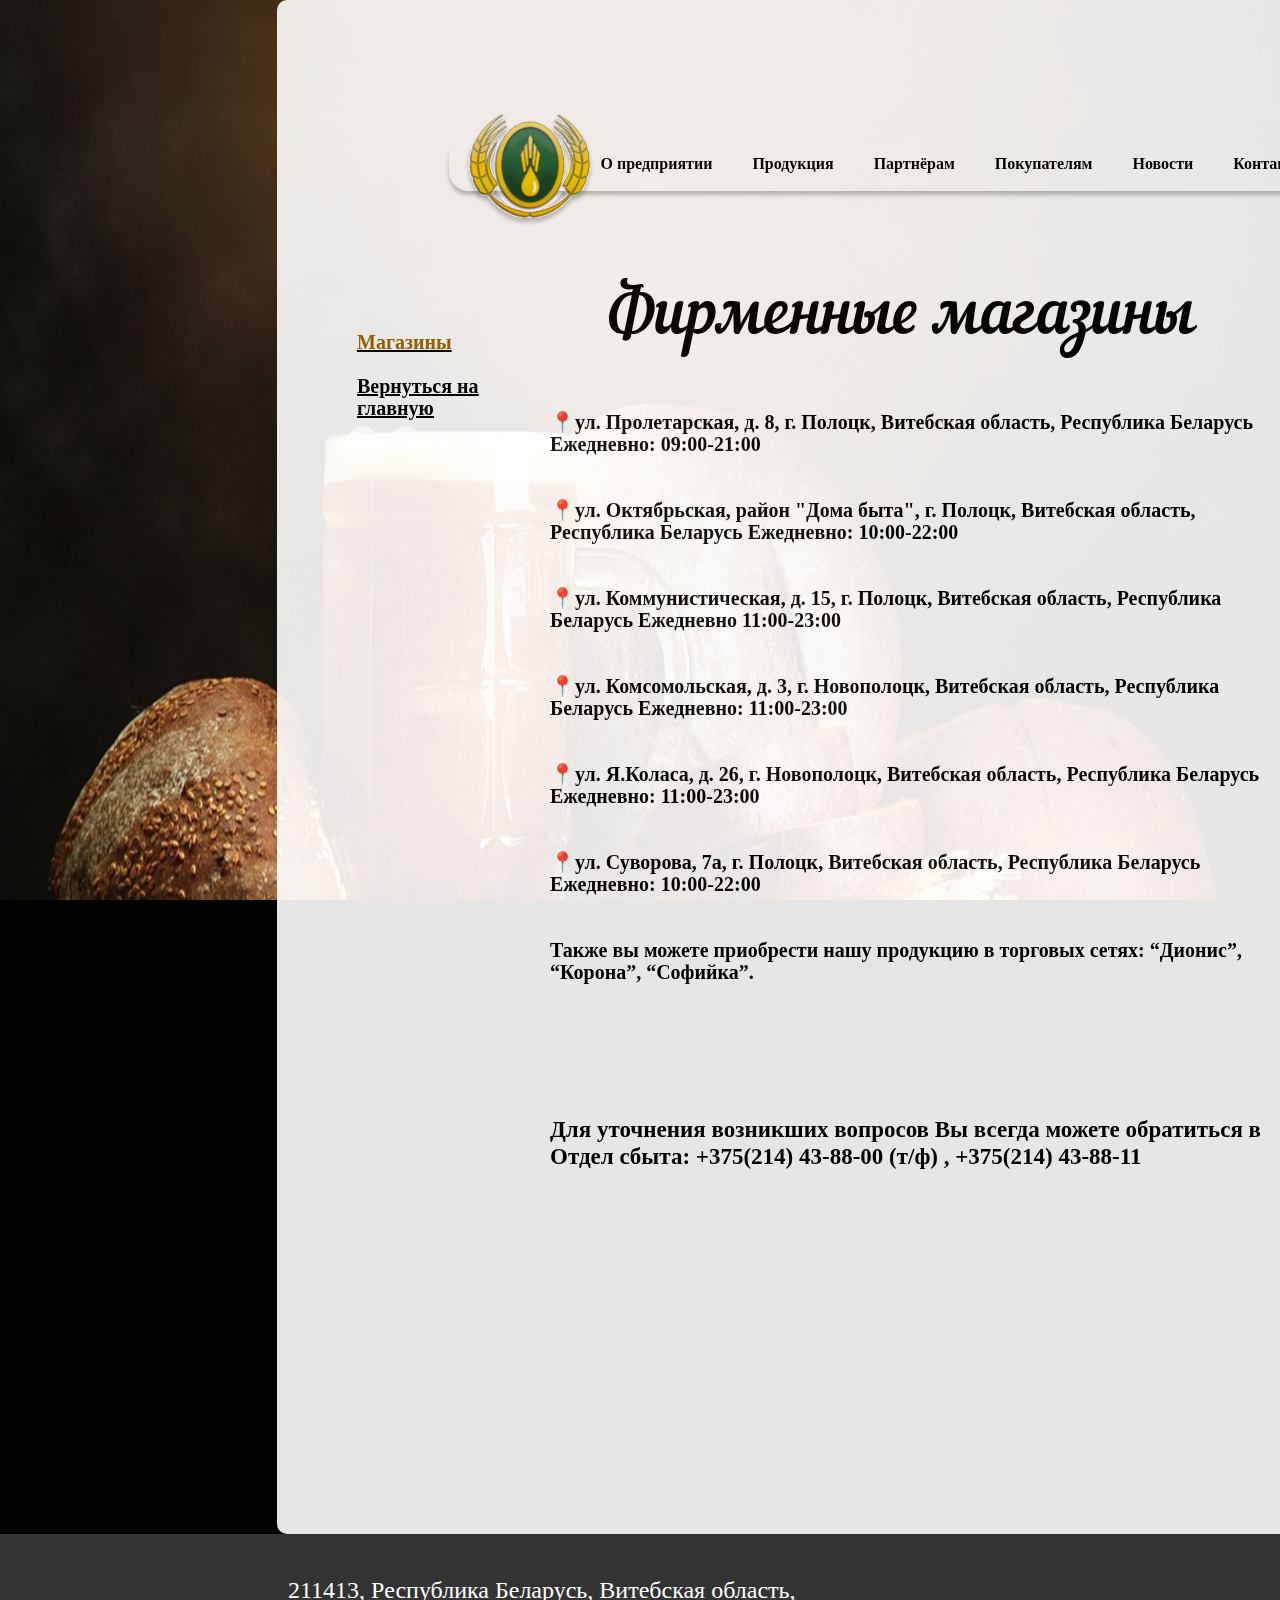
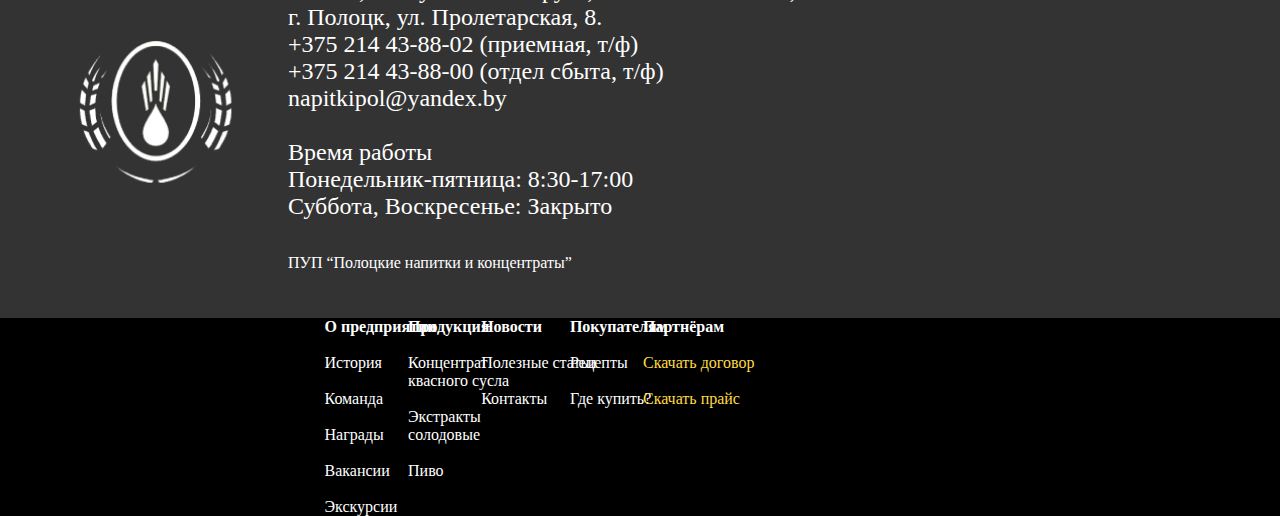
<file: where_buy.html>
<!DOCTYPE html>
<html lang="en">
<head>
    <meta charset="UTF-8">
    <meta http-equiv="X-UA-Compatible" content="IE=edge">
    <meta name="viewport" content="width=device-width, initial-scale=1.0">
    <link rel="stylesheet" type="text/css" href="style.css">

    <title>Где купить?</title>
</head>
<body>
    <div class="main">
        <div class="body_partner">
            <div class="content_buy">
                <div class="social_icon">
                    <p class="item_soc"><a href=""><img src="/img/icn/icn_odn.svg"></a></p>
                    <p class="item_soc"><a href=""><img src="/img/icn/inc_vk.svg"></a></p>
                    <p class="item_soc"><a href=""><img src="/img/icn/icn_ins.svg"></a></p>
                    <p class="item_soc"><a href=""><img src="/img/icn/icn_fb.svg"></a></p>
                </div> 
                <div class="tel_num">
                    <p class="item_tel"><a href=""><img src="/img/icn/icn_tel.svg"></a></p>
                    <a class="item_tel" href="tel:+375214483802">+375 (214) 48 38 02</a>
                </div>
                <div class="menu">
                    <p class="logo"><a href="index.html"><img src="/img/logo.svg"></a></p>
                    <ul class="items_menu">
                        <ol><a class="item_menu" href="">О предприятии</a></ol>
                        <ol><a class="item_menu" href="">Продукция</a></ol>
                        <ol><a class="item_menu" href="">Партнёрам</a></ol>
                        <ol><a class="item_menu" href="">Покупателям</a></ol>
                        <ol><a class="item_menu" href="">Новости</a></ol>
                        <ol><a class="item_menu" href="">Контакты</a></ol>
                        <ol><p class="item_menu" id="eye"><a href=""><img src="/img/icn/icn_eye.svg"></a></p></ol>
                        <ol><a class="item_menu" href="">En</a></ol>
                    </ul>
                </div>

                <div class="sidebar_partner">
                    <ul class="items_sidebar">
                        <ol><a class="item_sidebar_choose" href="where_buy.html">Магазины<br><br></a></ol>
                        <ol><a class="item_sidebar" href="index.html">Вернуться на<br> главную<br><br></a></ol>
                    </ul>
                </div>

                <div class="about_ecstract_up">
                    <p>Фирменные магазины</p>
                </div>

                <div class="adres">
                    <p id="adres">
                        📍ул. Пролетарская, д. 8, г. Полоцк, Витебская область,  Республика Беларусь
Ежедневно: 09:00-21:00 <br><br><br>

📍ул. Октябрьская, район "Дома быта", г. Полоцк, Витебская область,  Республика Беларусь
 Ежедневно: 10:00-22:00 <br><br><br>
 
📍ул. Коммунистическая, д. 15, г. Полоцк, Витебская область,  Республика Беларусь
 Ежедневно 11:00-23:00 <br><br><br>
 
📍ул. Комсомольская, д. 3, г. Новополоцк, Витебская область,  Республика Беларусь
 Ежедневно: 11:00-23:00 <br><br><br>
 
📍ул. Я.Коласа, д. 26, г. Новополоцк, Витебская область,  Республика Беларусь 
 Ежедневно: 11:00-23:00 <br><br><br>
 
📍ул. Суворова, 7а, г. Полоцк, Витебская область,  Республика Беларусь
Ежедневно: 10:00-22:00<br><br><br>

Также вы можете приобрести нашу продукцию в торговых сетях: “Дионис”, “Корона”, “Софийка”.<br><br><br><br><br><br>
                    </p>
                    <p id="adres_up">Для уточнения возникших вопросов Вы всегда можете обратиться в Отдел сбыта: +375(214) 43-88-00 (т/ф)
                        , +375(214) 43-88-11</p>
                </div>

              </div>  

              
              
            



  
       <!--Подвал сайта-->
        <div class="footer">
            <div class="element">
                <footer >
                    <div class="footer">
                        <div id="footer_background">
                            <img src="/images/footer_background.png" alt="">
                        </div>    
                        <!--Блок левой части, информация-->
                        <div id="footer_info">
                            <p>
                                211413, Республика Беларусь, Витебская область,<br>
                                г. Полоцк, ул. Пролетарская, 8.<br>
                                +375 214 43-88-02 (приемная, т/ф)<br>
                                +375 214 43-88-00 (отдел сбыта, т/ф)<br>
                                napitkipol@yandex.by<br><br>
        
                                Время работы<br>
                                Понедельник-пятница: 8:30-17:00<br>
                                Суббота, Воскресенье: Закрыто<br>
                            </p>
        
                            <p id="PUP">ПУП “Полоцкие напитки и концентраты”</p>
                            <!--Конец левой части, ссылки правой части-->
                            <div id="footer_about_company">
                                
                                <p>
                                    <a href="enterprice.html"><b>O предприятии</b></a><br><br>
                                    <a href="history.html">История</a><br><br>
                                    <a href="">Команда</a><br><br>
                                    <a href="rewards.html">Награды</a><br><br>
                                    <a href="#">Вакансии</a><br><br>
                                    <a href="excursions.html">Экскурсии</a>
                                </p>
                            </div>
        
                            <div id="footer_about_product">
                                <p>
                                    <a href="concetrat.html"><b>Продукция</b></a><br><br>
                                    <a href="concetrat.html">Концентрат квасного сусла</a><br><br>
                                    <a href="ecstract.html">Экстракты солодовые</a><br><br>
                                    <a href="beer.html">Пиво</a>
                                </p>
                            </div>
        
                            <div id="footer_about_news">
                                <p>
                                    <b>Новости</b><br><br>
                                    <a href="#">Полезные статьи</a><br><br>
                                    <a href="contacts.html">Контакты</a><br><br>
                                </p>
                            </div>
        
                            <div id="footer_about_buyers">
                                <p>
                                    <a href="where_buy.html"><b>Покупателям</b></a><br><br>
                                    <a href="#">Рецепты</a><br><br>
                                    <a href="where_buy.html">Где купить?</a><br><br>
                                </p>
                            </div>
        
                            <div id="footer_about_partner">
                                <p>
                                    <a href="partners.html"><b>Партнёрам</b></a><br><br>
                                    <a href="test.txt" download="" title="Скачать файл" id="a_yellow">Скачать договор</a><br><br>
                                    <a href="test.txt" download="" title="Скачать файл" id="a_yellow">Скачать прайс</a><br><br>
                                </p>
                            </div>
                        </div>
                    </div>
                </footer>
            </div>

        </div>
    </div>
</body>
</html>
</file>
<file: style.css>
@font-face {
    font-family: Nautilus; /* Имя шрифта */
    src: url(/fonts/Nautilus.otf); /* Путь к файлу со шрифтом */
   }

body{
    margin: 0px;
    padding: 0px;
    background-color: black;
    overflow-x: hidden;
}

.body_product{

    width: auto;
    height: 2330px;
    background-image: url(/img/Rectangle60.svg);
    background-size: cover;
    background-attachment: fixed;

}

.body_history{
    width: 1920px;
    height: 1534px;
    background-image: url(/img/Rectangle60.svg);
    background-size: cover;

}


.body_beer{
    position: absolute;
    width: 1920px;
    height: 1490px;
    background-image: url(/img/Rectangle60.svg);
    background-size: cover;
    background-attachment: fixed;
}

.body_partner{
    position: absolute;
    width: auto;
    height: 1152px;
    background-image: url(/img/Rectangle60.svg);
    background-size: cover;
    background-attachment: fixed;
}

.body_buy{
    position: absolute;
    width: auto;
    height: 1918px;
    background-image: url(/img/Rectangle60.svg);
    background-size: cover;
    background-attachment: fixed;
}

.main{
    display: flex;
    flex-flow: column wrap;
}
.body{
    width: auto;
    height: 1534px;
    background-image: url(/img/Rectangle60.svg);
    background-size: cover;
    background-attachment: fixed;
}

.content_product{
    position: relative;
    width: 1366px;
    height: auto;
    background-color: white;
    opacity: 0.9;
    border: 4px black;
    border-radius: 10px;
    margin-left: auto;
    margin-right: auto;
}

.content_beer{
    width: 1366px;
    height: 1114px;
    background-color: white;
    opacity: 0.9;
    border: 4px black;
    border-radius: 10px;
    margin-left: auto;
    margin-right: auto;
}

.content_buy{
    width: 1366px;
    height: 1534px;
    background-color: white;
    opacity: 0.9;
    border: 4px black;
    border-radius: 10px;
    margin-left: auto;
    margin-right: auto;
}

.content{
    width: 1366px;
    height: 1534px;
    background-color: white;
    opacity: 0.9;
    border: 4px black;
    border-radius: 10px;
    margin-left: auto;
    margin-right: auto;
}
.social_icon{
    display: flex;
    margin-left: 80%;
    padding: 20px;
}
.item_soc{
    margin: 0 5px;
}
.tel_num{
    display: flex;
    margin-left: 77%;
}
.item_tel{
    margin: 0 5px;
    font-family: 'Philosopher';
    font-style: normal;
    font-weight: 700;
    font-size: 20px;
    line-height: 22px;
    text-decoration: none;
    color:black;
}
/*--------------------------Меню---------------*/
.menu{
    display: flex;
    width: 1022px;
    height: 52px;
    margin-left: auto;
    margin-right: auto;
    margin-top: 40px;
    border-radius: 20px;
    padding: 0px;
    box-shadow: 0px 4px 4px rgba(0, 0, 0, 0.25);
}
.logo{
    margin-top: -40px;
    position: absolute;
    z-index: 1;
    margin-left: 10px;
}
.items_menu{
    margin-left: 7%;
    display: flex;
}
.item_menu{
    margin-top: 0px;
    font-family: 'Philosopher';
    font-style: normal;
    font-weight: 700;
    font-size: 16px;
    line-height: 18px;
    text-decoration: none;
    color: black;
    transition: 1s;
}
.item_menu:hover{
    font-size: 22px;

}
.item_menu:active{
    font-size: 22px;
    border-radius: 10px;
    background-color: black;
    color: white;
    box-shadow: 2px 2px 2px 1px rgba(0, 0, 0, 0.6);
}

.content_basic{
    display: flex;
}
/*--------------------------Конец меню. Начало сайдбара-----------*/

.content_txt{
    top: 25%;
    left: 30%;
    width: 865px;
    height: 1121px;
    overflow-y: scroll;
    position: absolute;
}
.about{
    margin-left: 10%;
}
.item_text{
    display: flex;
    
}
.imanges_txt{
    height: 200px;
    width: 200px;
    background-color: gray;
}

.sidebar{
    width: auto;
    height: auto;
    margin-left: 3%;
    margin-top: 70px;
    font-family: 'Philosopher';
    font-style: normal;
    font-weight: 700;
    font-size: 20px;
    line-height: 22px;
    text-decoration-line: underline;
}

.sidebar_partner{
    width: auto;
    height: auto;
    left: 336px;
    margin-top: 140px;
    font-family: 'Philosopher';
    font-style: normal;
    font-weight: 700;
    font-size: 20px;
    line-height: 22px;
    text-decoration-line: underline;
}


.item_sidebar{

    width: 141px;
    height: 232px;
    left: 336px;
    
    font-family: 'Philosopher';
    font-style: normal;
    font-weight: 700;
    font-size: 20px;
    line-height: 22px;
    text-decoration-line: underline;
    
    color: #000000;
}

.item_sidebar_choose{
    color: #9B6600;
}


.content_txt{
    margin-top: 6%;
    margin-left: 60px;
    width: 865px;
    height: 1121px;
    overflow-y: scroll;
}
.about{
    margin-left: 40%;
}
.item_text{
    display: flex;
    
}
.imanges_txt{
    height: 200px;
    width: 200px;
    background-color: gray;
}

.scaled1{ /*команда стили размещения блоков*/
    position:absolute;
    width: 180px;
    height: 280px;
    left: 34%;
    top: 280px;
  }

.scaled2 {
    position:absolute;
    width: 180px;
    height: 280px;
    left: 49.5%;
    top: 280px;
}

.scaled3 {
    position:absolute;
    width: 180px;
    height: 280px;
    left: 65%;
    top: 280px;
}

.scaled4 {
    position:absolute;
    width: 180px;
    height: 280px;
    left: 34%;
    top: 689px;
}

.scaled5 {
    position:absolute;
    width: 180px;
    height: 280px;
    left: 49.5%;
    top: 689px;
}

.scaled6 {
    position:absolute;
    width: 180px;
    height: 280px;
    left: 65%;
    top: 689px;
}

.scaled7 {
    position:absolute;
    width: 180px;
    height: 280px;
    left: 34%;
    top: 1098px;
}

.scaled8 {
    position:absolute;
    width: 180px;
    height: 280px;
    left: 49.5%;
    top: 1098px;
}

.scaled9 {
    position:absolute;
    width: 180px;
    height: 280px;
    left: 65%;
    top: 1098px;
}

img.scaled {
    width: 100%;
}

/* Наполнение страницы*/
.about_company{
    position: absolute;
    width: 245px;
    height: 36px;
    left: 848px;
    top: 210px;

    font-family: Nautilus;
    font-style: normal;
    font-weight: 400;
    font-size: 37px;
    line-height: 30px;
    /* identical to box height */


    color: #333333;
}

.about_rewards{
    position: absolute;
    width: 245px;
    height: 36px;
    margin-left: 35%;
    top: 210px;

    font-family: Nautilus;
    font-style: normal;
    font-weight: 400;
    font-size: 37px;
    line-height: 30px;
    /* identical to box height */


    color: #333333;
}

.about_beer{
    position: absolute;
    width: 816px;
    height: 324px;
    left: 27%;
    top: 390px;
    
    font-family: 'Philosopher';
    font-style: normal;
    font-weight: 400;
    font-size: 24px;
    line-height: 27px;

}

.about_concetrat_up{
    position: absolute;
    width: 808px;
    height: 72px;
    left: 27%;
    top: 217px;
    
    font-family: Nautilus;
    font-style: normal;
    font-weight: 400;
    font-size: 64px;
    line-height: 52px;
    /* identical to box height */
    
    
    color: #333333;
}

.about_ecstract_up{
    position: absolute;
    width: 654px;
    height: 72px;
    left: 30%;
    top: 217px;
    
    font-family: Nautilus;
    font-style: normal;
    font-weight: 400;
    font-size: 64px;
    line-height: 72px;
    /* identical to box height */
    
    text-align: center;
}

.about_beer_up{
    position: absolute;
    width: 654px;
    height: 72px;
    left: 30%;
    top: 217px;
    
    font-family: Nautilus;
    font-style: normal;
    font-weight: 400;
    font-size: 64px;
    line-height: 72px;
    /* identical to box height */
    
    text-align: center;
}

.about_history_up{
    position: absolute;
    width: 654px;
    height: 72px;
    margin-left: 21%;
    top: 247px;
    
    font-family: Nautilus;
    font-style: normal;
    font-weight: 400;
    font-size: 37px;
    line-height: 30px;
    /* identical to box height */
    
    text-align: center;
}


.about_contacts_up{
    position: absolute;
    width: 700px;
    height: 72px;
    left: 600px;
    top: 217px;
    
    font-family: Nautilus;
    font-style: normal;
    font-weight: 280;
    font-size: 35px;
    line-height: 42px;
    /* identical to box height */
    
    text-align: center;
}

.adres{
    position: absolute;
    width: 716px;
    height: 1038px;
    left: 550px;
    margin-top: -100px;

}

#adres{

    margin-top: 50px;
    font-family: 'Philosopher';
    font-style: normal;
    font-weight: 700;
    font-size: 20px;
    line-height: 22px;
}

#adres_up{
    font-family: 'Philosopher';
    font-style: normal;
    font-weight: 700;
    font-size: 23px;
    line-height: 27px;
}

.contacts{
    position: absolute;
    width: 716px;
    height: 1038px;
    left: 550px;
    margin-top: -90px;

    font-family: 'Philosopher';
    font-style: normal;
    font-weight: 700;
    font-size: 18px;
    line-height: 20px;
}

.download{
    display: block;
    width: 500px;
    height: 500px;
}

.file{
    display: flex;
    position: absolute;;
    margin-left: 330px;
    margin-top: 30px;
}

.file_text{
    font-family: 'Philosopher';
    position: absolute;
    font-style: normal;
    font-weight: 700;
    font-size: 20px;
    line-height: 22px;

    margin-left: 370px;
    margin-top:  30px;

    color: #333333;
}

.file1{
    display: flex;
    position: absolute;;
    margin-left: 331px;
    margin-top: 75px;
    
}

.file_text1{
    position: absolute;

    font-family: 'Philosopher';
    font-style: normal;
    font-weight: 300;
    font-size: 20px;
    line-height: 22px;

    margin-left: 0%;
    margin-top:  0%;

    color: #333333;
}

.concetrat_block{
    width: 816px;
    height: 1062px;

    font-family: 'Philosopher';
    font-style: normal;
    font-weight: 400;
    font-size: 24px;

    color: #333333;
}

.recepti{
    position: absolute;
    width: 414px;
    height: 72px;
    margin-left: 16%;
    top: 1440px;

    font-family: 'Philosopher';
    font-style: normal;
    font-weight: 400;
    font-size: 32px;
    line-height: 36px;
    text-decoration-line: underline;

    color: #9B6600;
}

#choose_ypakovki{
    position: absolute;
    width: 252px;
    height: 40px;
    left: 18%;
    top: 1591px;

    font-family: 'Philosopher';
    font-style: normal;
    font-weight: 400;
    font-size: 36px;
    line-height: 40px;

    color: #333333;
}

#bootle1{
    position: absolute;
    width: 50px;
    height: 106px;
    left: 20%;
    top: 1669px;
}

#bootle2{
    position: absolute;
    width: 80px;
    height: 84px;
    left: 26%;
    top: 1692px;
}    

#liter1{
    position: absolute;
    width: 97px;
    height: 22px;
    left: 21%;
    top: 1760px;

    font-family: 'Philosopher';
    font-style: normal;
    font-weight: 400;
    font-size: 20px;
    line-height: 22px;

    color: #333333;
}

#kg1{
    position: absolute;
    width: 97px;
    height: 22px;
    left: 27.7%;
    top: 1760px;

    font-family: 'Philosopher';
    font-style: normal;
    font-weight: 400;
    font-size: 20px;
    line-height: 22px;

    color: #333333;
}

#kg1_e{
    position: absolute;
    width: 97px;
    height: 22px;
    left: 27%;
    top: 1770px;

    font-family: 'Philosopher';
    font-style: normal;
    font-weight: 400;
    font-size: 20px;
    line-height: 22px;

    color: #333333;
}

#liter_beer{
    position: absolute;
    width: 222px;
    height: 22px;
    left:10px;
    margin-top: 6px;

    font-family: 'Philosopher';
    font-style: normal;
    font-weight: 400;
    font-size: 20px;
    line-height: 22px;

    color: #000000;
}

#liter_beer1{
    position: absolute;
    width: 222px;
    height: 22px;
    left:15px;
    margin-top: 6px;

    font-family: 'Philosopher';
    font-style: normal;
    font-weight: 400;
    font-size: 20px;
    line-height: 22px;

    color: #000000;
}

#liter_beer2{
    position: absolute;
    width: 222px;
    height: 22px;
    left:85px;
    margin-top: 6px;

    font-family: 'Philosopher';
    font-style: normal;
    font-weight: 400;
    font-size: 20px;
    line-height: 22px;

    color: #000000;
}

#liter_beer3{
    position: absolute;
    width: 222px;
    height: 22px;
    left:170px;
    margin-top: 6px;

    font-family: 'Philosopher';
    font-style: normal;
    font-weight: 400;
    font-size: 20px;
    line-height: 22px;

    color: #000000;
}

#bootle2_exstract{
    position: absolute;
    width: 80px;
    height: 84px;
    left: 25.5%;
    top: 1700px;
    
}    

#bottle_beer_beer{
    position: absolute;
    width: 50px;
    height: 106px;
    left: 30%;
    top: 839px;

}

#bottles_beer_beer{
    position: absolute;
    width: 232px;
    height: 143px;
    left: 32.5%;
    top: 803px;
    
}

#cup_of_beer{
    position: absolute;
    width: 566px;
    height: 534px;
    margin-left: 674px;
    top: 1389px;
}

#big_bootle_beer{
    position: absolute;
    width: 442px;
    height: 798px;
    left: 1006px;
    top: 318px;
}


#cup_beer{
    position: absolute;
    width: 301px;
    height: 443px;
    left: 917px;
    top: 618px;
}

.table{
    width: 1366px;
    height: 135px;
    left: 277px;
    margin-top: 229px;

    opacity: unset;
}

.table_beer{
    width: 1366px;
    height: 123px;
    left: 277px;
    margin-top: 490px;
}

.table_ecstract{

    width: 1366px;
    height: 123px;
    left: 276px;
    margin-top: 1329px;
    opacity: unset;
}

.button_download{
    position: absolute;
    width: 255px;
    height: 66px;
    left: 70%;
    top: 680px;

    background: #333333;
    box-shadow: 0px 4px 4px rgba(0, 0, 0, 0.25);
    border-radius: 30px;

    transition: 1s;
}

.button_download_ecstract{
    position: absolute;
    width: 255px;
    height: 66px;
    left: 70%;
    top: 630px;

    background: #333333;
    box-shadow: 0px 4px 4px rgba(0, 0, 0, 0.25);
    border-radius: 30px;

    transition: 1s;
}

.button_download_ecstract:hover{
    transform: scale(1.2);
}

.button_download:hover{
    transform: scale(1.2);
}

.button_download_text {
    width: 210px;
    height: 22px;
    margin-left: 22px;
    margin-top: 22px;

    font-family: 'Philosopher';
    font-style: normal;
    font-weight: 400;
    font-size: 20px;
    line-height: 22px;

    color: #FFFFFF;

}

.about_concetrat{
    position: absolute;
    width: 816px;
    height: 1062px;
    left: 27%;
    top: 353px;

    font-family: 'Philosopher';
    font-style: normal;
    font-weight: 400;
    font-size: 16px;

    color: #333333;
}

.about_concetrat1{
    font-family: 'Philosopher';
    font-style: normal;
    font-weight: 400;
    font-size: 24px;

    
    color: #333333;
}

.about_concetrat2{
    font-family: 'Philosopher';
    font-style: normal;
    font-weight: 400;
    font-size: 16px;
    line-height: 17px;
    
    color: #333333;
}

.about_excursion{
    position: absolute;
    width: 770px;
    height: 92px;
    left: 32.4%;
    top: 218px;
    
    font-family: 'Philosopher';
    font-style: normal;
    font-weight: 700;
    font-size: 32px;
    line-height: 36px;
    text-align: center;
    
    color: #333333;
}

#ecxc_text{
    position: absolute;
    width: 770px;
    height: 66px;
    left: 32%;
    top: 833px;

    font-family: 'Philosopher';
    font-style: normal;
    font-weight: 700;
    font-size: 20px;
    line-height: 22px;
    text-align: center;

    color: #333333;
}

#ecxc_text1{
    position: absolute;
    width: 770px;
    height: 103px;
    left: 32%;
    top: 941px;
    
    font-family: 'Philosopher';
    font-style: normal;
    font-weight: 700;
    font-size: 20px;
    line-height: 22px;
    text-align: center;
    
    color: #333333;
}

#ecxc_text2{
    position: absolute;
    width: 384px;
    height: 274px;
    left: 40%;
    top: 1081px;
    
    font-family: 'Philosopher';
    font-style: normal;
    font-weight: 700;
    font-size: 20px;
    line-height: 22px;
    text-align: center;
    
    color: #333333;
}



.content_main{
    position: absolute;
    width: 820px;
    height: 1240px;
    left: 32%;
    top: 320px;
    
    font-family: 'Philosopher';
    font-style: normal;
    font-weight: 700;
    font-size: 18px;
    line-height: 20px;
    
    color: #333333;
}

#beer{
    position: absolute;
    width: 650px;
    height: 389px;
    left: 36%;
    top: 378px;
    opacity: 100;

}

.block_rewards{
    width: 480px;
    height: 200px;
    padding-bottom: 23px;
}

.rewards{
    position: relative;
    width: 200px;
    height: 200px;
    top: 40px;

    background: #D9D9D9;
}

.info_rewards_up{
    width: 280px;
    height: 36px;
    margin-left: 250px;
    top: -10px;

    font-family: 'Philosopher';
    font-style: normal;
    font-weight: 700;
    font-size: 32px;
    line-height: 36px;
    /* identical to box height */


    color: #333333;
}

.info_rewards{
    width: 73px;
    height: 36px;
    margin-left: 250px;
    margin-top: 40px;
    
    font-family: 'Philosopher';
    font-style: normal;
    font-weight: 700;
    font-size: 16px;
    line-height: 18px;
    
    color: #000000;
}

/*Фоотер скопирован с главной страницы и подкоректирован*/

.footer{
    position: relative;
    background-image: url(/images/footer_background.png);
    height: 384px;
    background-position: center center;

}

#footer_info{
    position: absolute;
    width: 522px;
    height: 243px;
    margin-left: 15%;
    top: 5%;

    font-family: 'Philosopher';
    font-weight: 400;
    font-size: 24px;
    line-height: 27px;

    color: white;
}

#PUP{
    width: 290px;
    height: 16px;
    margin-top: 34px;

    font-family: 'Philosopher';
    font-style: normal;
    font-weight: 400;
    font-size: 16px;
    line-height: 18px;
    /* identical to box height */


    color: white;
}

.footer_left_block{
    position: relative;
    margin-left: 40%;
}

#footer_about_company{
    position: absolute;
    width: 140px;
    height: 178px;
    margin-left: 7%;
    margin-top: 3%;

    font-family: 'Philosopher';
    font-family: 'Philosopher';
    font-style: normal;
    font-weight: 400;
    font-size: 16px;
    line-height: 18px;


    color: #FFFFFF;
}

#footer_about_product{
    position: absolute;
    width: 140px;
    height: 178px;
    margin-left: 23%;
    margin-top: 3%;

    font-family: 'Philosopher';
    font-family: 'Philosopher';
    font-style: normal;
    font-weight: 400;
    font-size: 16px;
    line-height: 18px;


    color: #FFFFFF;
}

#footer_about_news{
    position: absolute;
    width: 140px;
    height: 178px;
    margin-top: 3%;
    margin-left: 37%;

    font-family: 'Philosopher';
    font-family: 'Philosopher';
    font-style: normal;
    font-weight: 400;
    font-size: 16px;
    line-height: 18px;


    color: #FFFFFF;
}

#footer_about_buyers{
    position: absolute;
    width: 140px;
    height: 178px;

    margin-left: 54%;
    margin-top: 3%;

    font-family: 'Philosopher';
    font-family: 'Philosopher';
    font-style: normal;
    font-weight: 400;
    font-size: 16px;
    line-height: 18px;


    color: #FFFFFF;
}

#footer_about_partner{
    position: absolute;
    width: 140px;
    height: 178px;

    margin-left: 68%;
    margin-top: 3%;

    font-family: 'Philosopher';
    font-family: 'Philosopher';
    font-style: normal;
    font-weight: 400;
    font-size: 16px;
    line-height: 18px;


    color: #FFFFFF;
}

#footer_about_upper{
    position: absolute;
    font-family: 'Philosopher';
    font-family: 'Philosopher';
    font-style: normal;
    font-weight: 400;
    font-size: 16px;
    line-height: 18px;
    z-index: 10000;
}



/*Скопировано с reset.css меняем цвет ссылок*/
a{
    color:white;
    text-decoration: none;
  }
  
#a_black{
    color:black;
  }
  
#a_yellow{
    color:#FFDB43;

  }


.arrow_l{
    position: absolute;
    left: 20%;
    margin-top: -493px;

}

.arrow_r{
    position: absolute;
    left: 80%;
    margin-top: -505px;
    
}
</file>
<file: display.css>
@media screen and (width: 1024px) {
    main{margin-left: 0px; width: 1024px;}
    }
    
@media (max-width: 1366px) {
    .social{margin-left:20%;}
    #call{margin-left:20%;}
    #pagedown{top:200px; margin-left:3.6%;}
    #button_text{top:162px; left: 2%;}

    #footer_info{left: -10%; margin-top:-2%}
    #background_all{display: none;}
    .head{left: 3%;}
    .header{left:-200px;}
    .main-info{margin-left:-200px;}
    #product_main{margin-left:-200px;}
    .news{margin-left:-200px;}

    #footer_info{top: 10%; margin-left:12%; padding-right: 10px;}
    #footer_about_company{margin-left: 1%;}
    #footer_about_product{margin-left: 17%}
    #footer_about_news{margin-left: 32%}
    #footer_about_buyers{margin-left: 48%;}
    #footer_about_partner{margin-left:64%}
    footer { width:1352px; height: 350px; background-image: url(/images/background_1366px.png);}



    #block1{margin-left:5%}
    #block2{margin-left:10%;margin-top:0%;}
    #block4{margin-left:5%}
    #block5{margin-left:10%;margin-top:0%;}
    #block7{margin-left:5%}
    #block8{margin-left:10%;margin-top:0%;}
    #block10{margin-left:5%}
    #block11{margin-left:10%;margin-top:0%;}

    .body_product{background-size: cover; width: 1366px;}

    .body_beer{background-size: cover; width: 1366px; ;}
    .about_beer_up{left: 25%;}
    .about_beer{left: 27%;}

    .body{background-size: cover; width: 1366px;}
    .about_rewards{margin-left:50%;}

    .about_excursion{left: 25%;}
    #beer{left: 30%;}
    #ecxc_text{left: 26%;}
    #ecxc_text1{left: 26%;}
    #ecxc_text2{left: 39%;}

    .body_history{width: 1366px;}
    .about_history_up{left:5%;margin-top: -2%;}
    .content_txt{top: 30%;left: 20%;}
}
</file>
